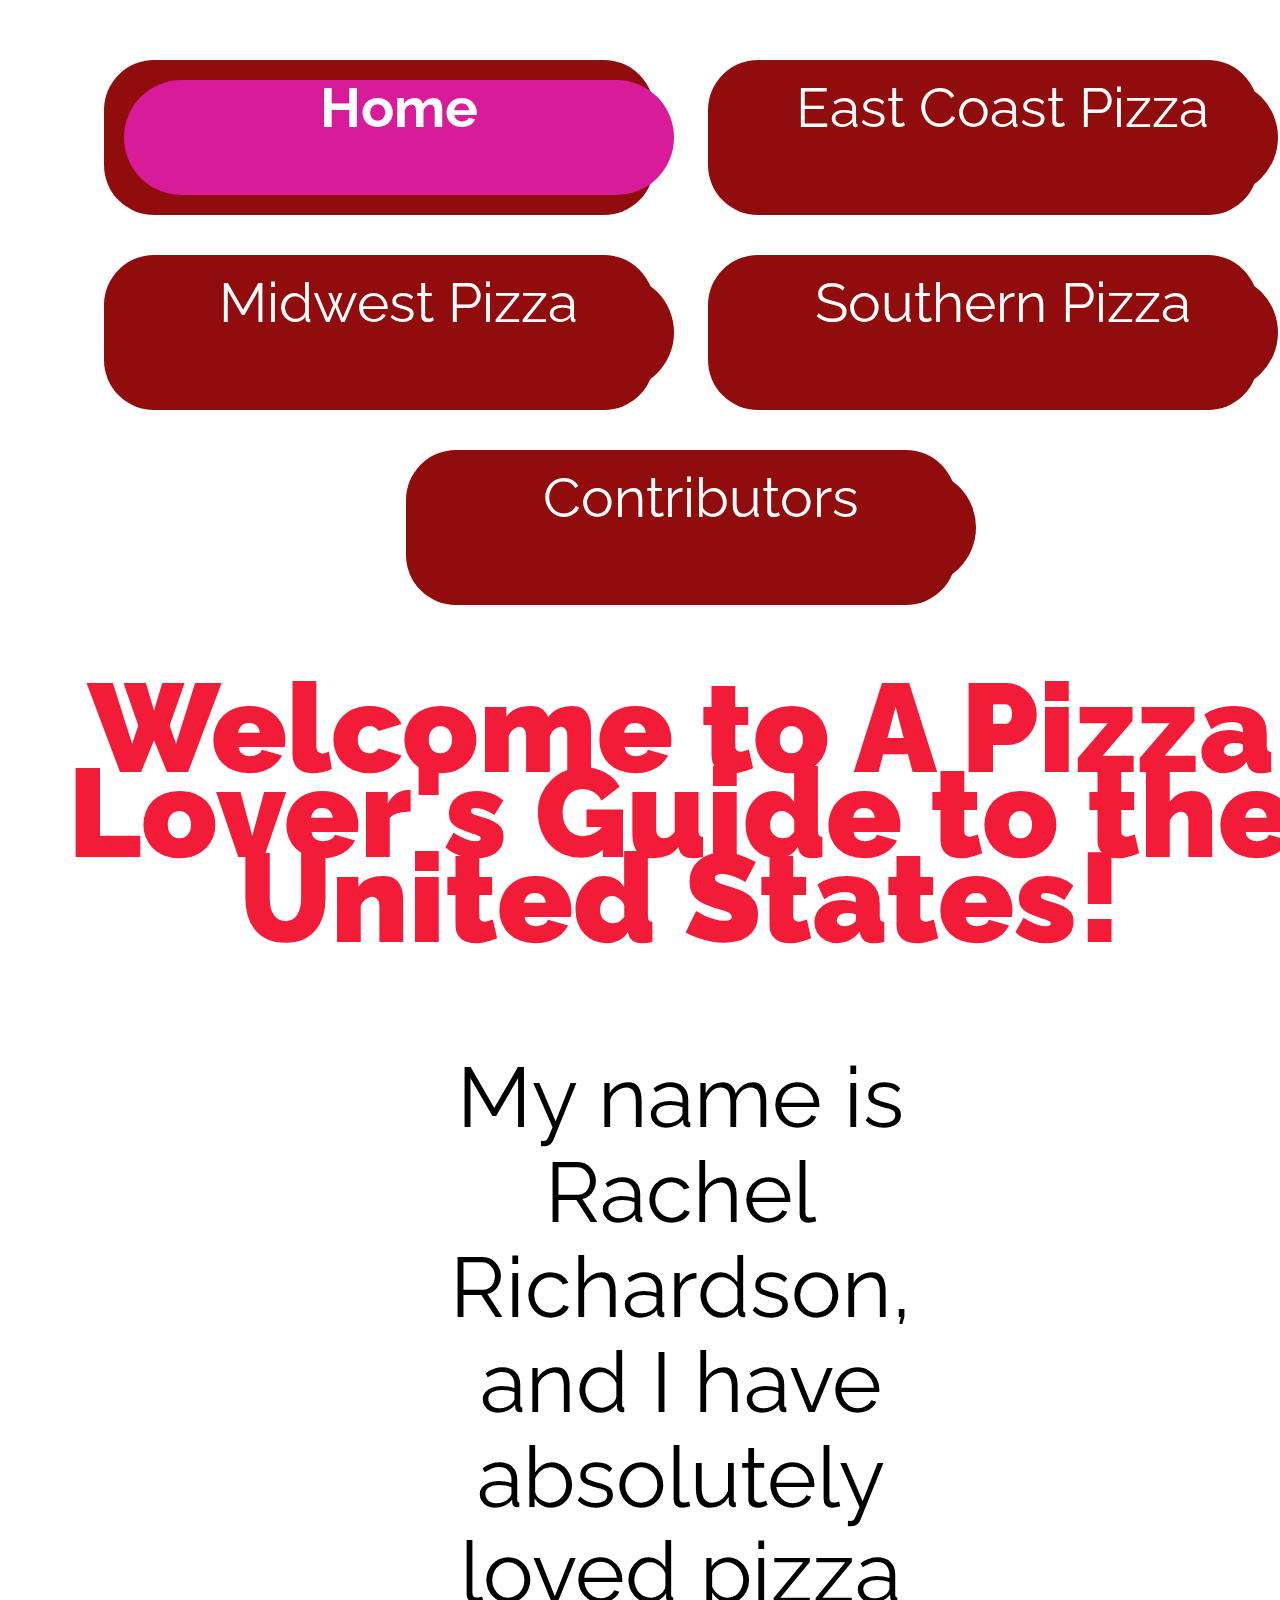
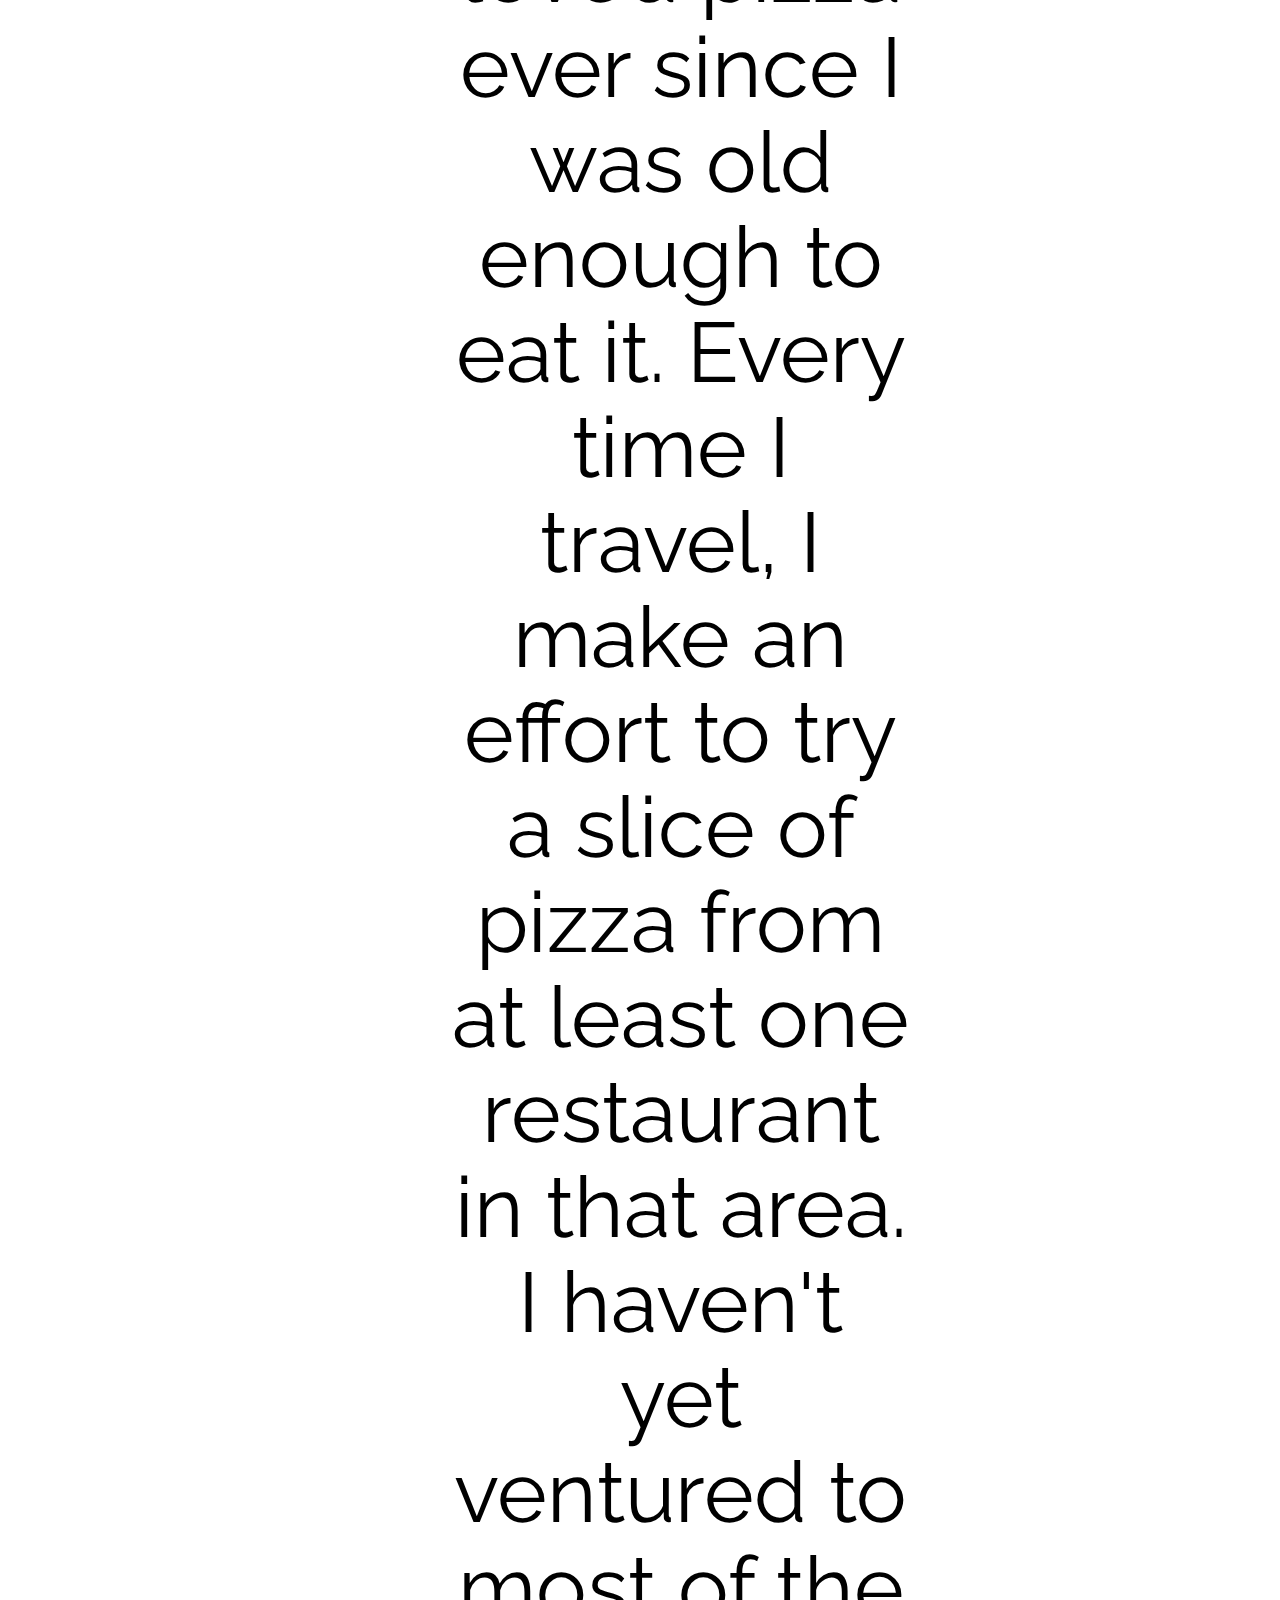
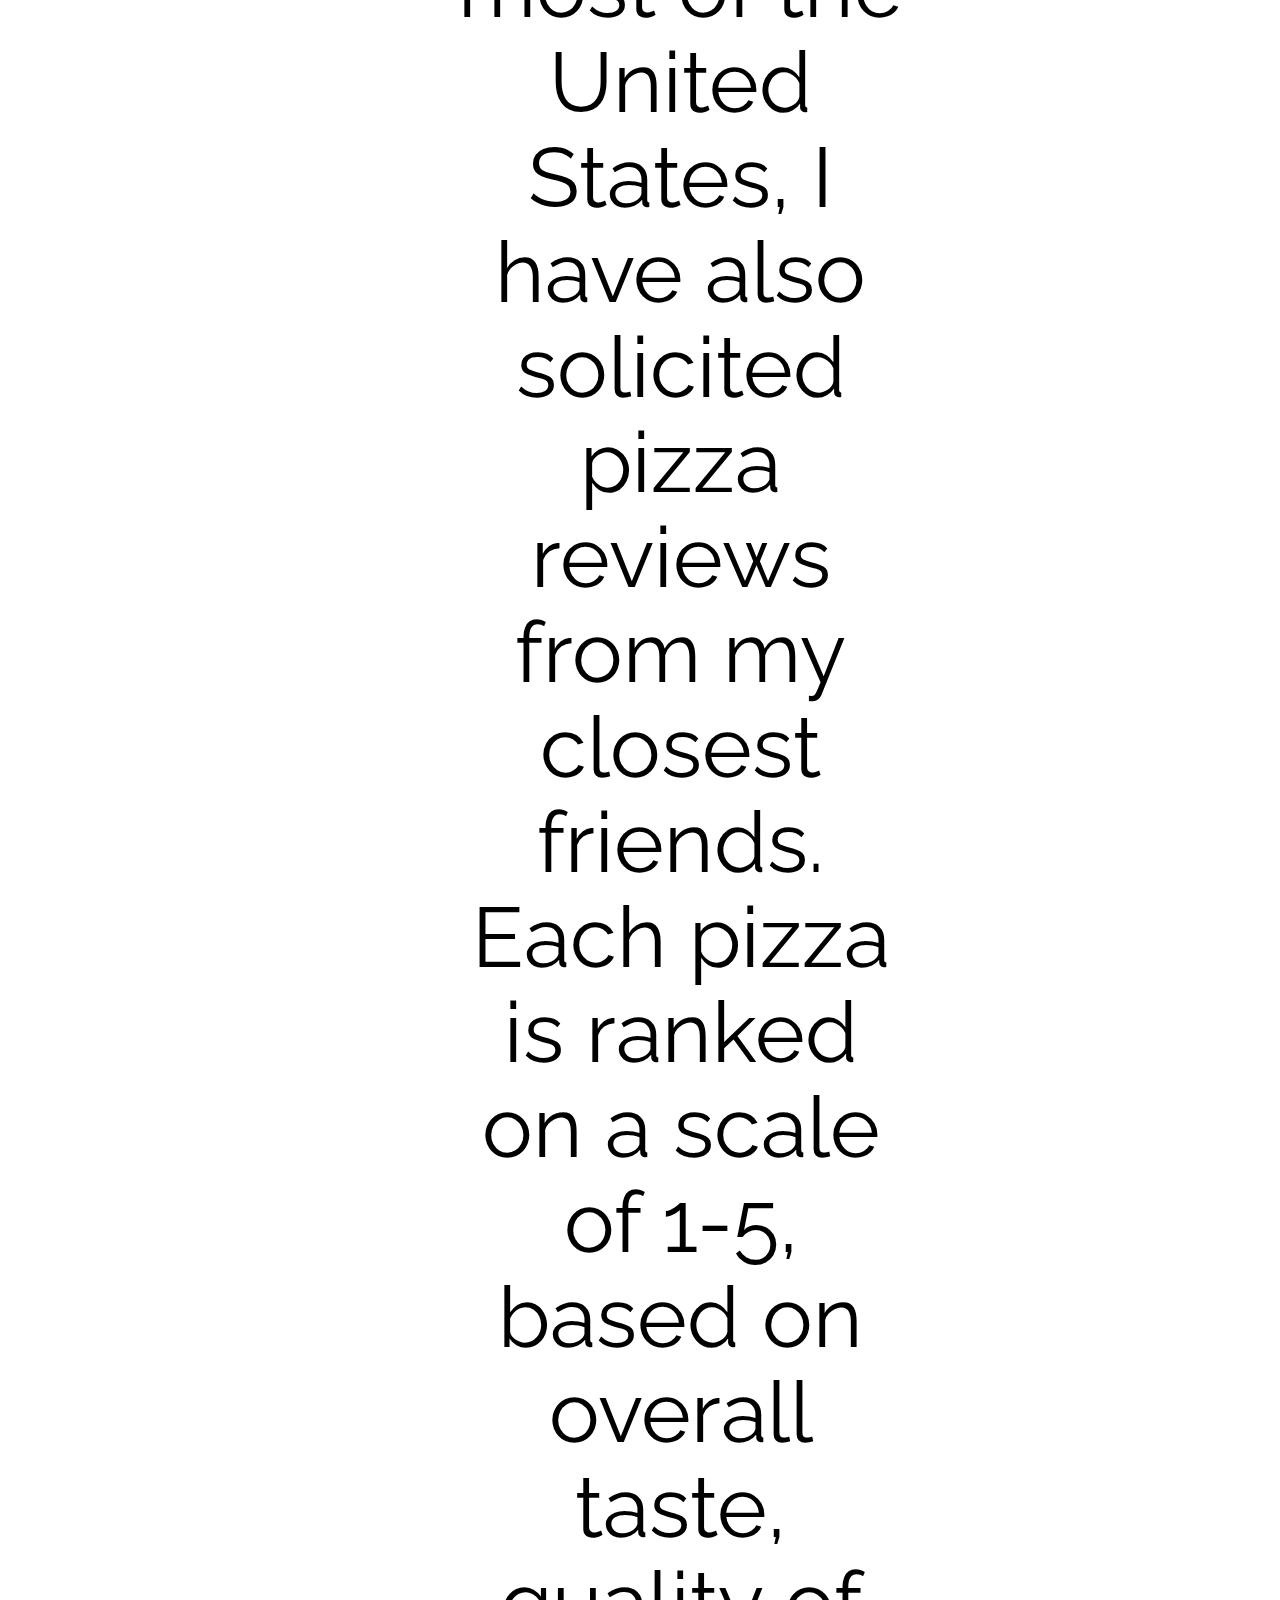
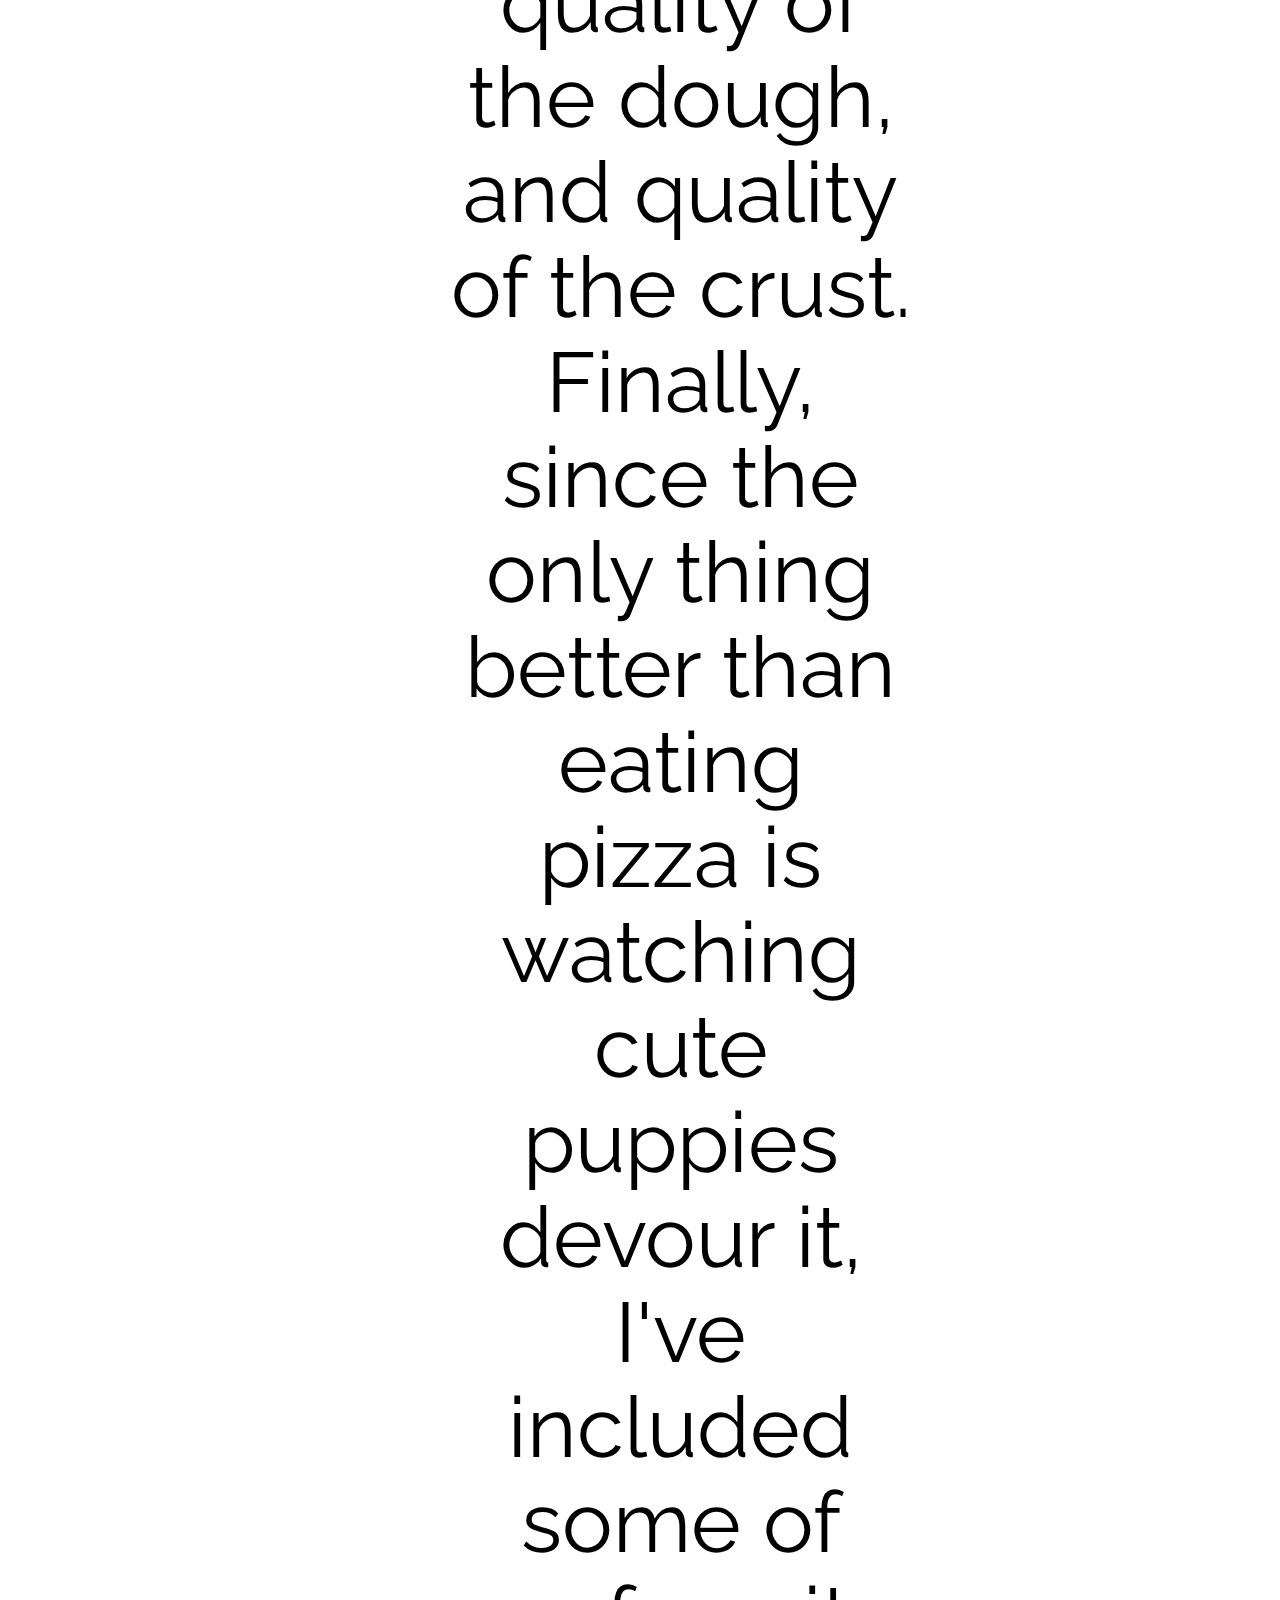
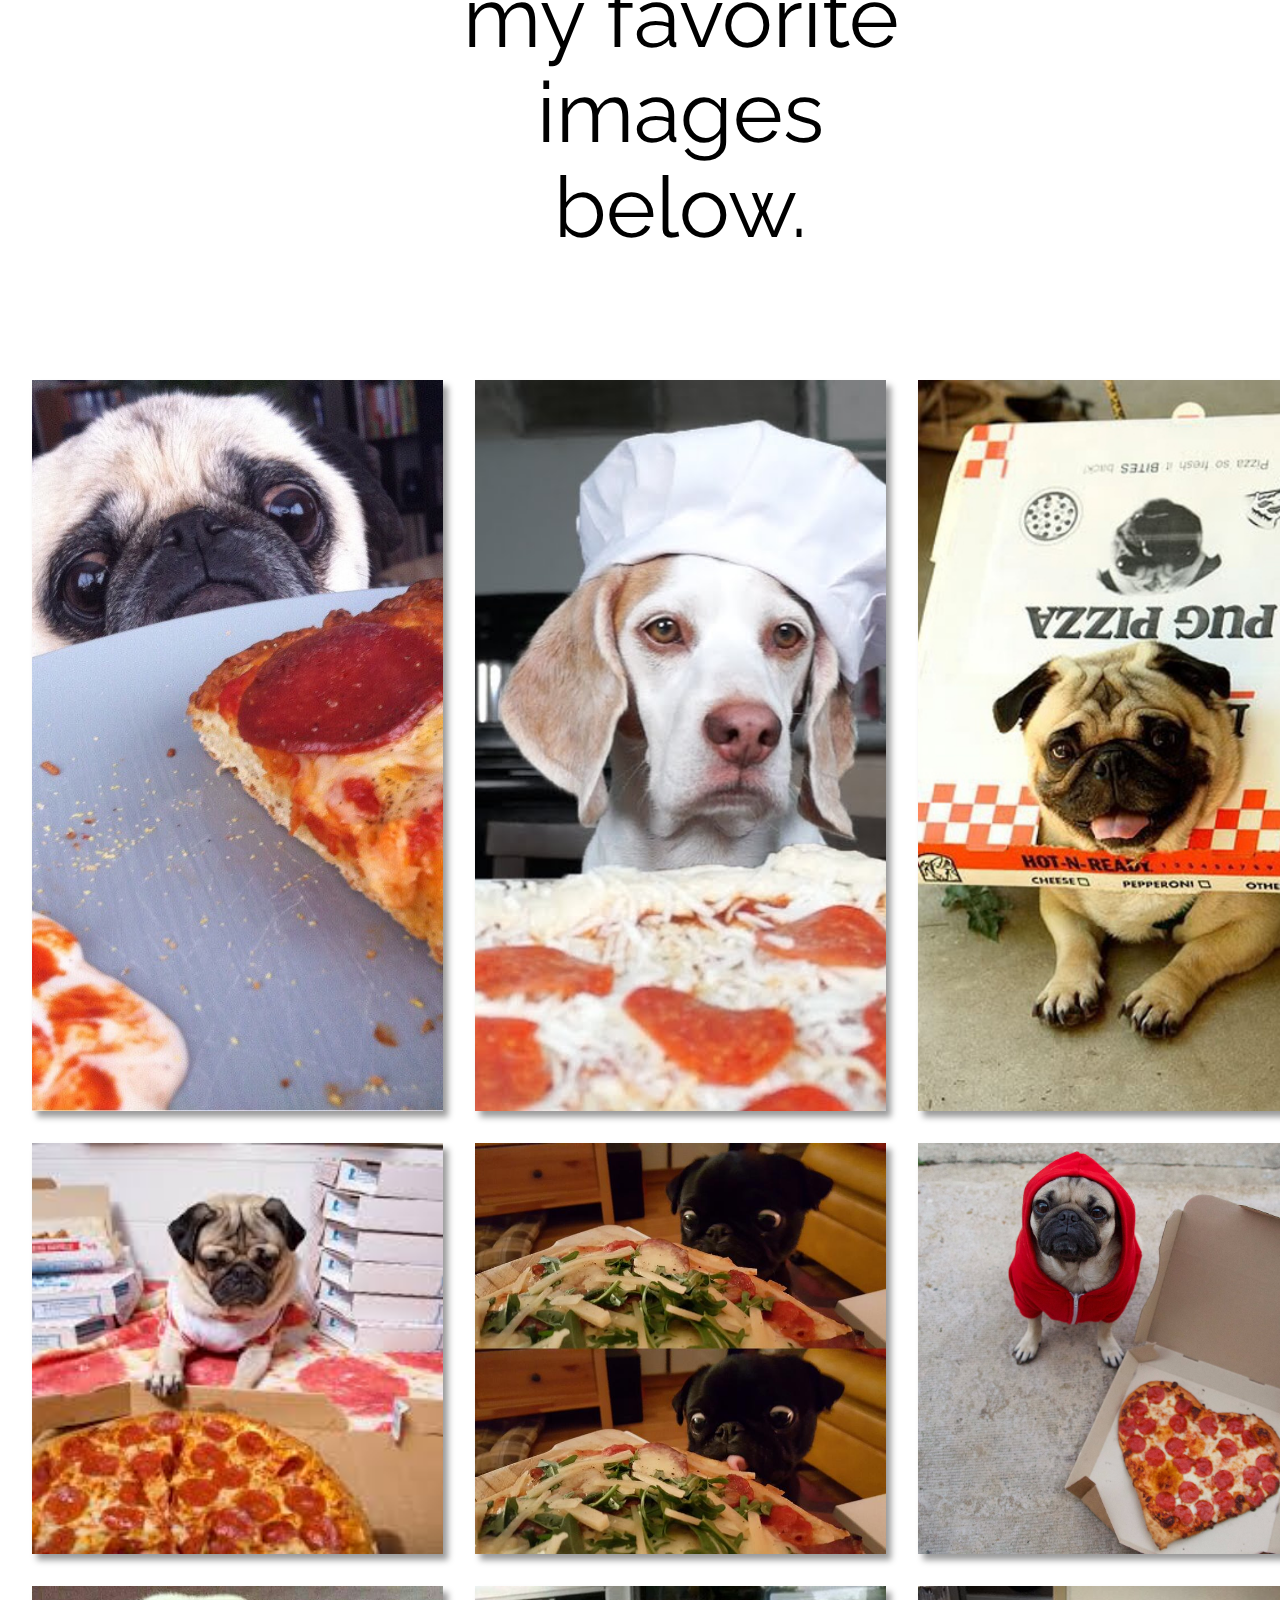
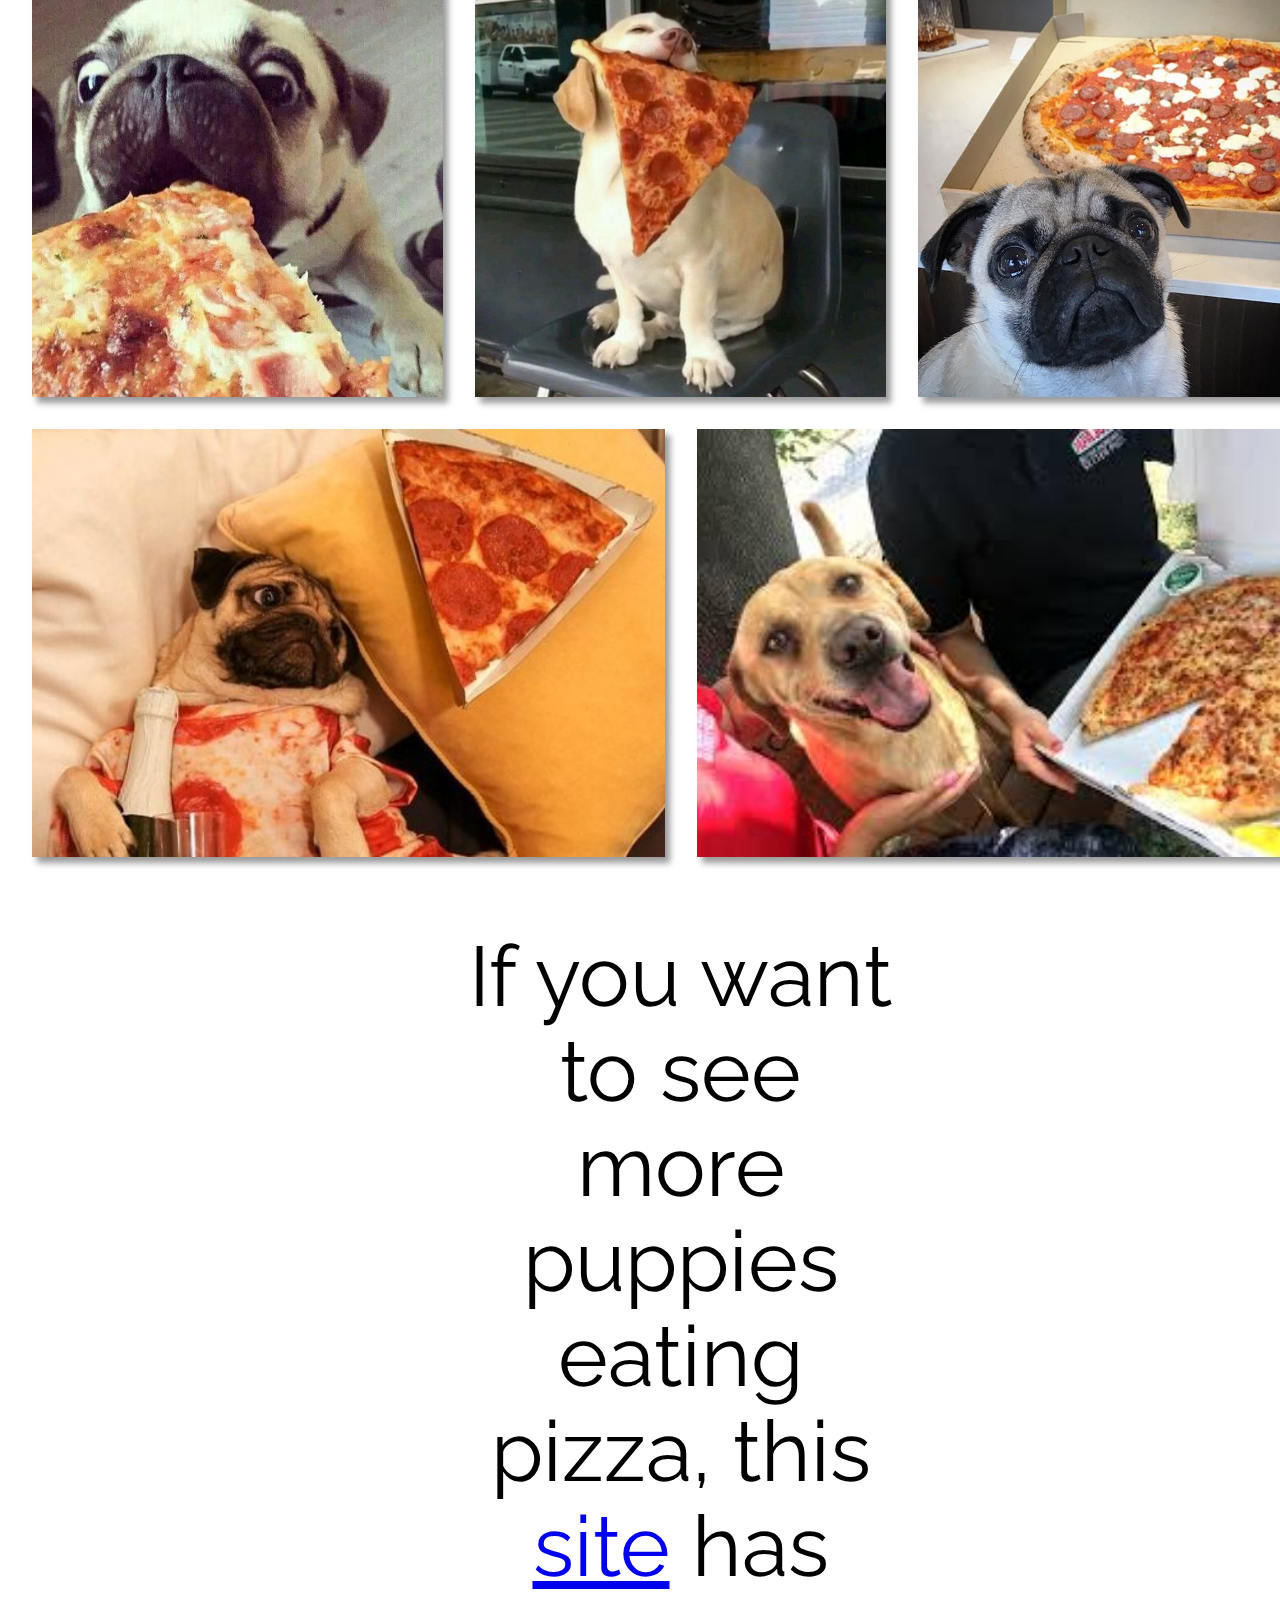
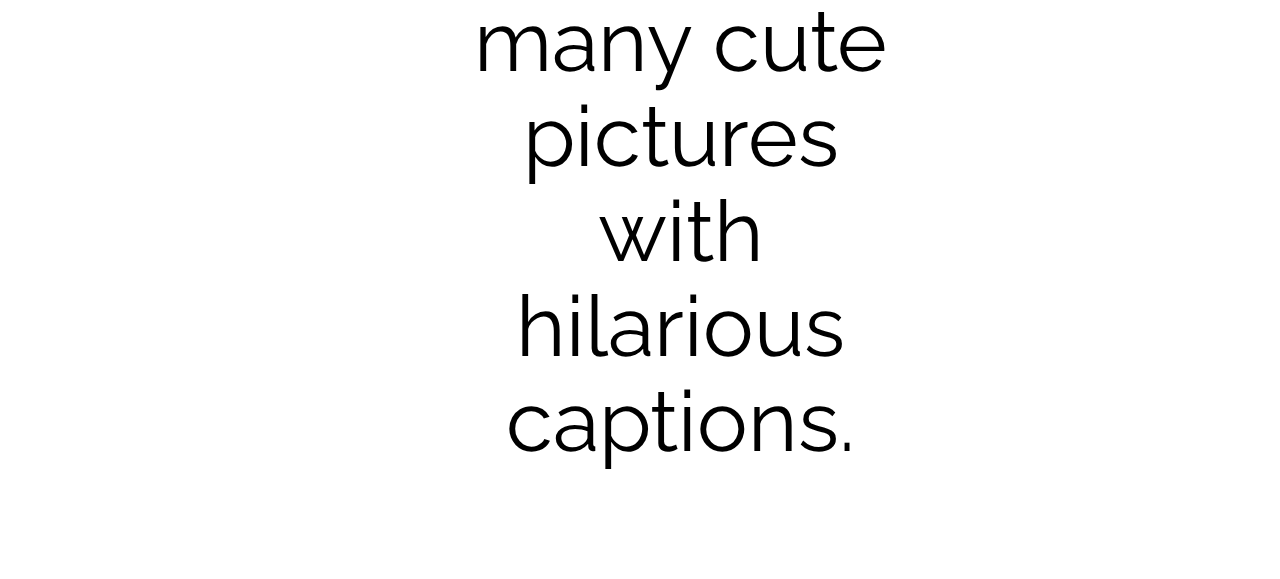
<file: index.html>
<!DOCTYPE html>
<html lang="en">
<head>
	<meta charset='UTF-8'>
	<link rel="stylesheet" href="css/html5reset.css">
	<link rel="stylesheet" href="css/main_style.css">
	<link href="https://fonts.googleapis.com/css?family=Raleway" rel="stylesheet">
	<link rel="stylesheet" href="https://use.fontawesome.com/releases/v5.7.1/css/all.css" integrity="sha384-fnmOCqbTlWIlj8LyTjo7mOUStjsKC4pOpQbqyi7RrhN7udi9RwhKkMHpvLbHG9Sr" crossorigin="anonymous">
	<title>A Pizza Lover's Guide to the United States</title>
</head>

<body>
	<a class="skip-main" href="#content">Skip to main content</a>
	<header>
		<nav>
					<ul class="nav">
					<li><a class="current" href='index.html'>Home</a></li>
					<li><a href="east_coast_pizza.html">East Coast Pizza</a></li>
					<li><a href="midwest_pizza.html">Midwest Pizza</a></li>
					<li><a href="southern_pizza.html">Southern Pizza</a></li>
					<li><a href="about_the_contributors.html">Contributors</a></li>
				</ul>
			</nav>
<div class="my-container-1">
					<img src = "images/trying.jpg" alt ="main_photo"/>
					<h1><strong> Welcome to A Pizza Lover's Guide to the United States!</strong></h1>
			</div>
				
</header>
<main id="content">
		<p class="homepage-p">My name is Rachel Richardson, and I have absolutely loved pizza ever since I was old enough to eat it. Every time I travel, I make an effort to try a slice of pizza from at least one restaurant in that area. I haven't yet ventured to most of the United States, I have also solicited pizza reviews from my closest friends. Each pizza is ranked on a scale of 1-5, based on overall taste, quality of the dough, and quality of the crust. Finally, since the only thing better than eating pizza is watching cute puppies devour it, I've included some of my favorite images below. </p><br>

		<div class="container">
			<div class="gallery">
				<div class="gallery-item">
					<img class="gallery-image" src = "images/pp.jpg" alt ="pug_wants_pizza"/>
					</div>
					<div class="gallery-item">
						<img class="gallery-image" src = "images/pp12.jpg" alt ="pug_eats_pizza"/>
					</div>

						<div class="gallery-item">
						<img class="gallery-image" src = "images/pp7.jpg" alt ="pug_eats_pizza"/>
					</div>
					<div class="gallery-item">
						<img class="gallery-image" src = "images/pp3.jpg" alt ="pug_eats_pizza"/>
				</div>
					<div class="gallery-item">
						<img class="gallery-image" src = "images/pp6.jpg" alt ="pug_eats_pizza"/>
					</div>
				<div class="gallery-item">
						<img class="gallery-image" src = "images/pp4.jpg" alt ="pug_eats_pizza"/>
			</div>
						<div class="gallery-item">
						<img class="gallery-image" src = "images/pp2.jpg" alt ="pug_eats_pizza"/>
					</div>
					<div class="gallery-item">
						<img class="gallery-image" src = "images/pp10.jpg" alt ="pug_eats_pizza"/>
					</div>
			<div class="gallery-item">
						<img class="gallery-image" src = "images/pp8.jpg" alt ="pug_eats_pizza"/>
					</div>
					<div class="gallery-item">
						<img class="gallery-image" src = "images/pp5.jpg" alt ="pug_eats_pizza"/>
					</div>
					<div class="gallery-item">
						<img class="gallery-image" src = "images/pp13.jpg" alt ="pug_eats_pizza"/>
					</div>
		
				</div>
			</div>
			<p class="homepage-p">If you want to see more puppies eating pizza, this <a href="https://www.urdogs.com/16-dogs-who-are-clearly-obsessed-with-pizza/">site</a> has many cute pictures with hilarious captions. 

	</main>

	<footer>
		<a href="https://www.instagram.com/rachrich616/?hl=en"><i class="fab fa-instagram"  aria-label="Instagram"></i></a>   
		<a href="https://twitter.com/rachrich682"><i class="fab fa-twitter-square" aria-label="Twitter"></i></a>   
		<a href="https://open.spotify.com/user/4rocks32?si=kuVCymlZSuGELP9fYWPQOQ"><i class="fab fa-spotify" aria-label="Spotify"></i></a>
	</footer>
</body>
</html>
</file>
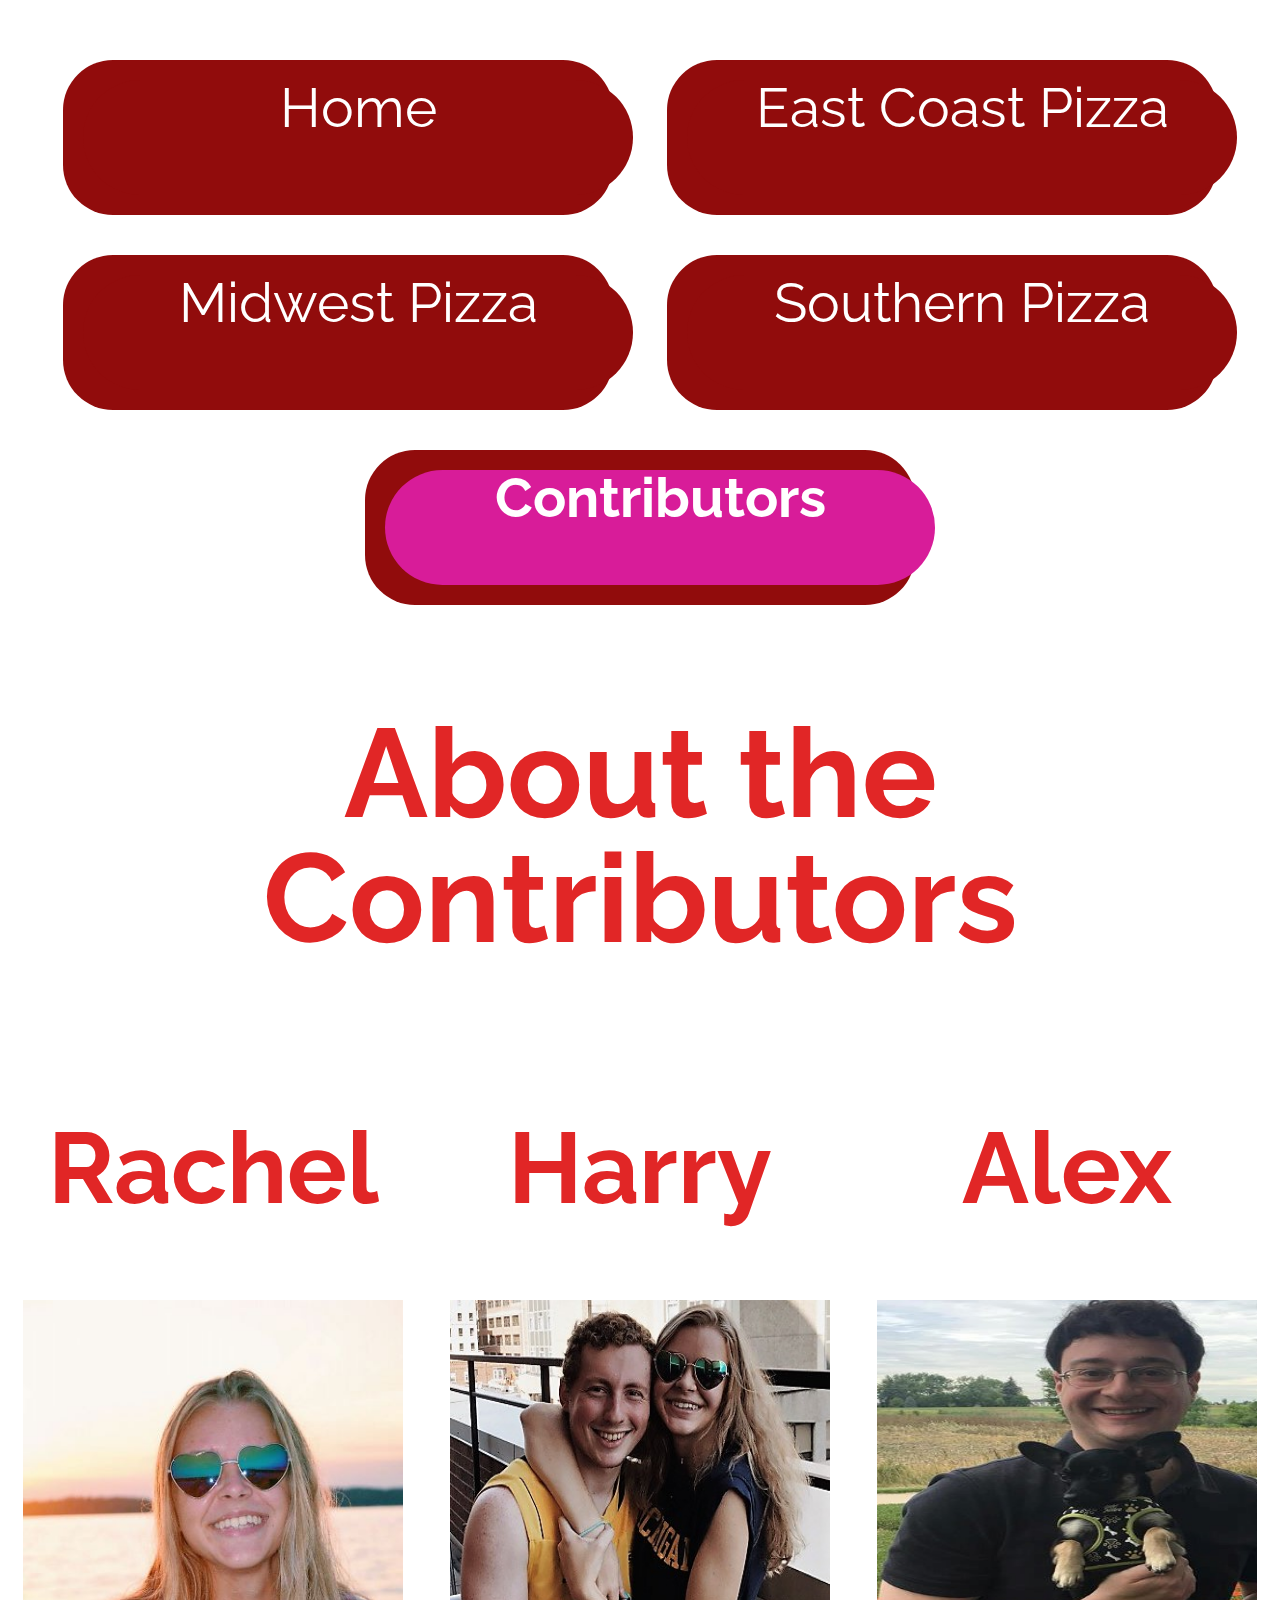
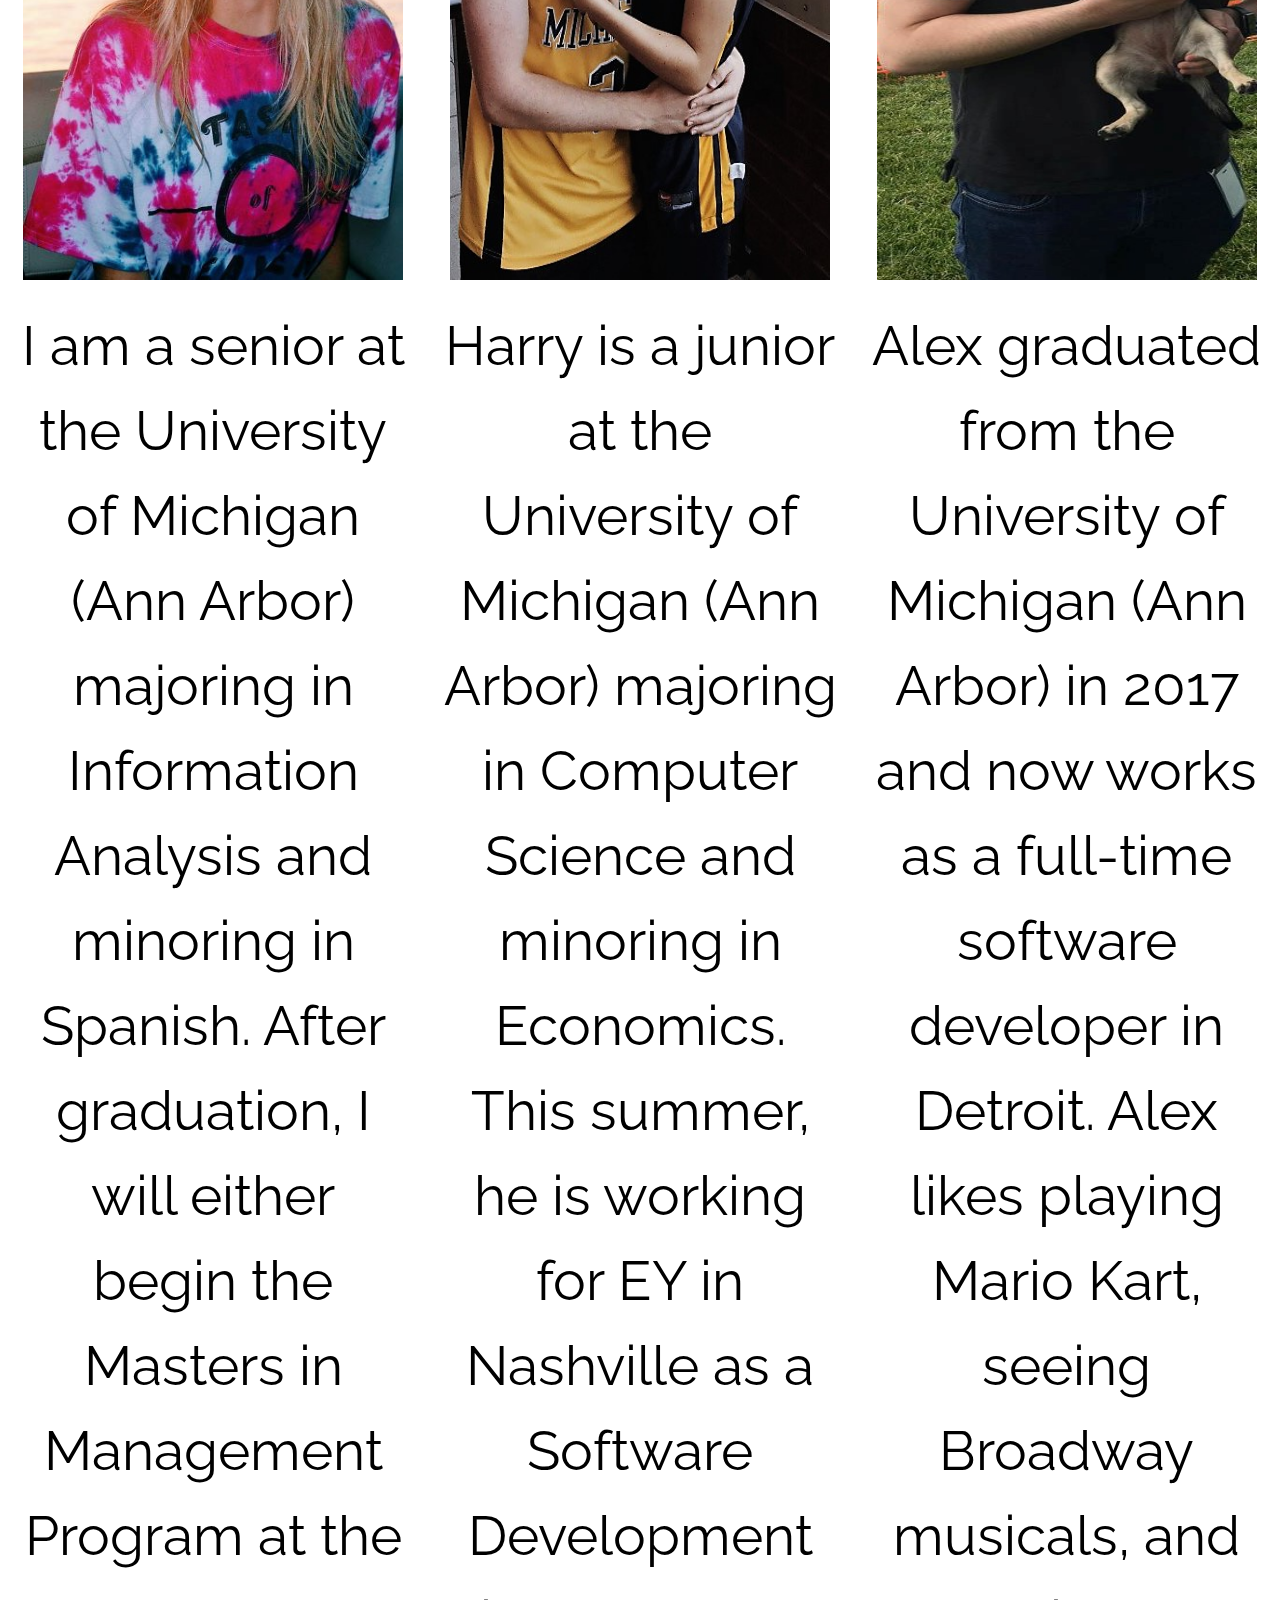
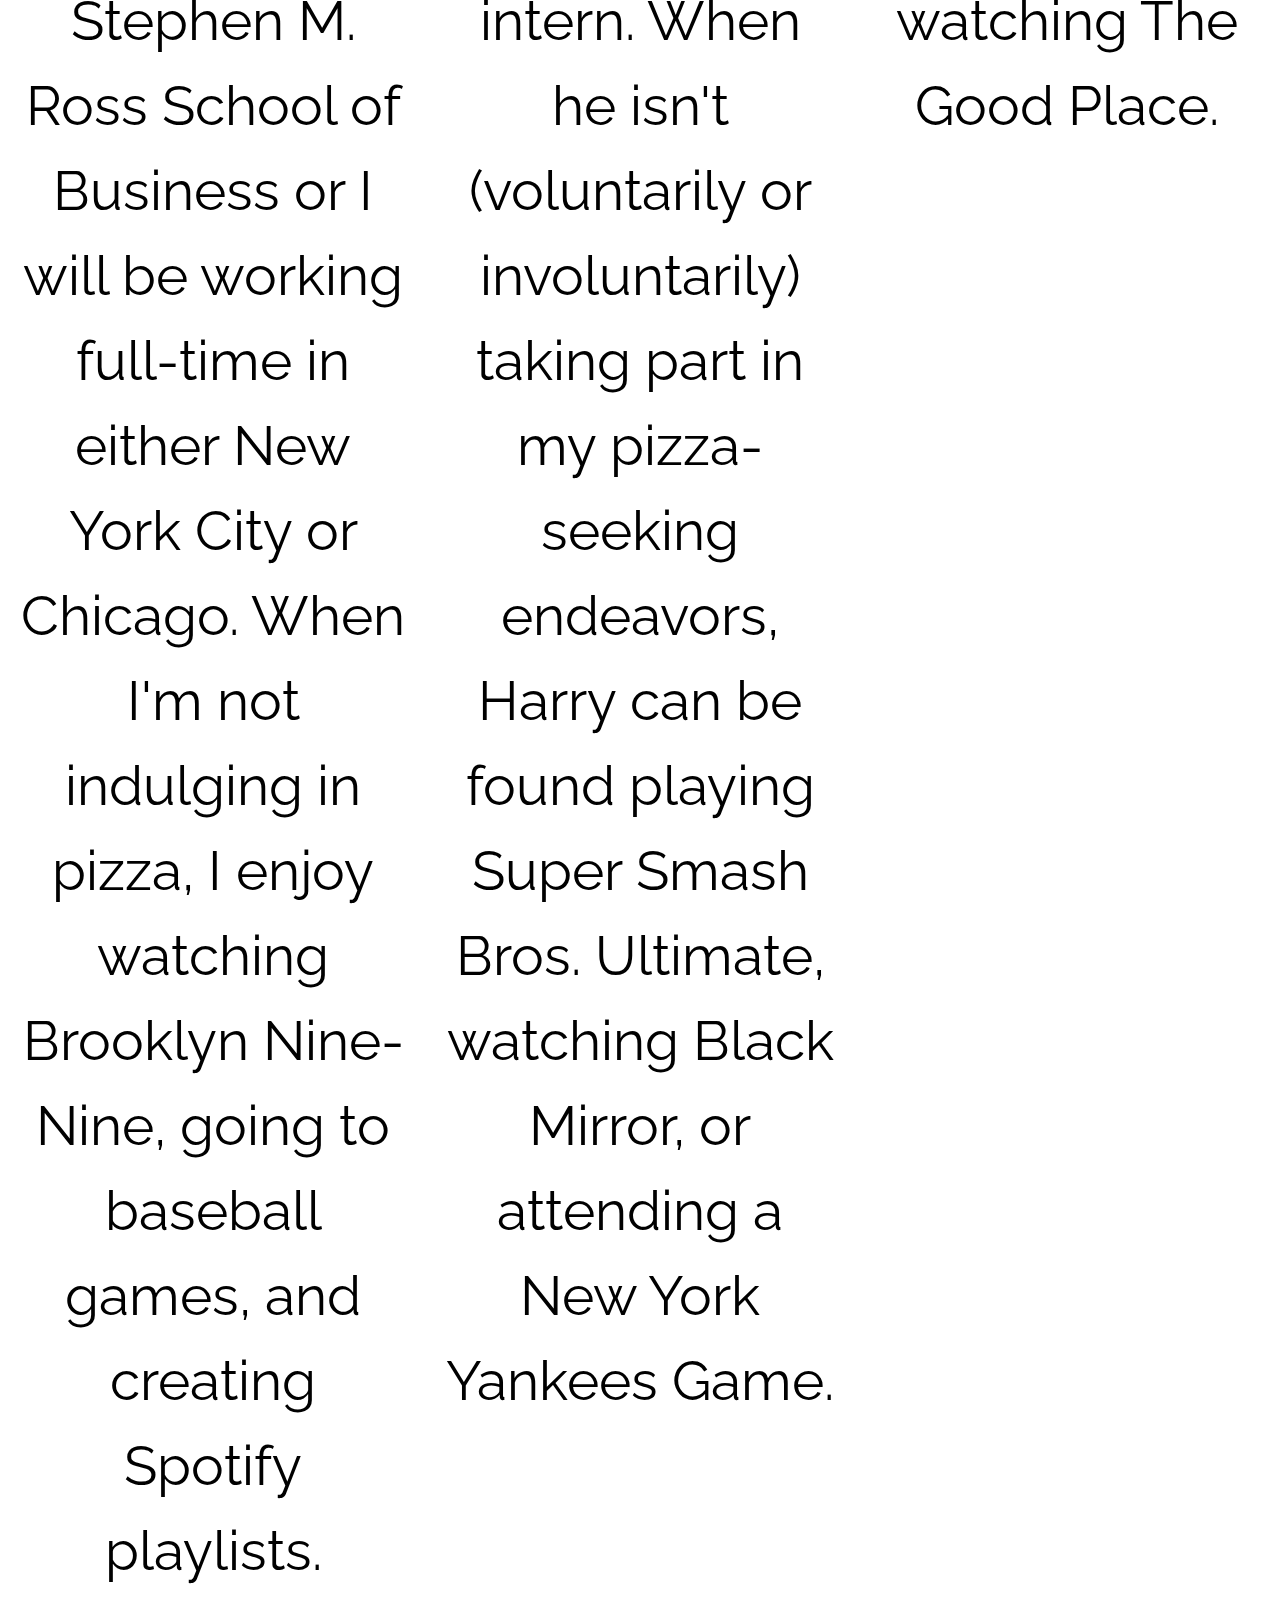
<file: about_the_contributors.html>
<!DOCTYPE html>
<html lang="en">
<head>
	<meta charset='UTF-8'>
	<link rel="stylesheet" href="css/html5reset.css">
	<link rel="stylesheet" href="css/main_style.css">
	<link href="https://fonts.googleapis.com/css?family=Raleway" rel="stylesheet">
	<link rel="stylesheet" href="https://use.fontawesome.com/releases/v5.7.1/css/all.css" integrity="sha384-fnmOCqbTlWIlj8LyTjo7mOUStjsKC4pOpQbqyi7RrhN7udi9RwhKkMHpvLbHG9Sr" crossorigin="anonymous">
	<title>A Pizza Lover's Guide to the United States</title>
</head>

<body>
	<a class="skip-main" href="#content">Skip to main content</a>
	<header>
		<nav>
			<ul>
				<li><a href='index.html'>Home</a></li>
				<li><a href="east_coast_pizza.html">East Coast Pizza</a></li>
				<li><a href="midwest_pizza.html">Midwest Pizza</a></li>
				<li><a href="southern_pizza.html">Southern Pizza</a></li>
				<li><a class="current" href="about_the_contributors.html">Contributors</a></li>
			</ul>
		</nav>
		<h1>About the Contributors</h1>
	</header>

	<main id="content">
		<div class="row-c">
			<div class="item-c">
				<h2 class="item-c-heading">Rachel</h2>
				<p class="item-c-image">
					<img src = "images/contributors/rachel.JPG" alt ="Rachel"/>
				</p>
				<p class="contributors">I am a senior at the University of Michigan (Ann Arbor) majoring in Information Analysis and minoring in Spanish. After graduation, I will either begin the Masters in Management Program at the Stephen M. Ross School of Business or I will be working full-time in either New York City or Chicago. When I'm not indulging in pizza, I enjoy watching Brooklyn Nine-Nine, going to baseball games, and creating Spotify playlists.</p>  
			</div>

			<div class="item-c">
				
				<h2 class="item-c-heading">
					Harry
				</h2>	
				<p class="item-c-image">
					<img src = "images/contributors/harry.JPG" alt ="Harry"/>    
				</p>
				<p>Harry is a junior at the University of Michigan (Ann Arbor) majoring in Computer Science and minoring in Economics. This summer, he is working for EY in Nashville as a Software Development intern. When he isn't (voluntarily or involuntarily) taking part in my pizza-seeking endeavors, Harry can be found playing Super Smash Bros. Ultimate, watching Black Mirror, or attending a New York Yankees Game.</p> 
			</div>

			<div class="item-c">
				<div class="item-c-al">
				<h2 class="item-c-heading">
					Alex
				</h2>
				<p class="item-c-image">
					<img src = "images/contributors/ap.jpg" alt ="Alex"/> 
				</p>
				<p class="contributors">Alex graduated from the University of Michigan (Ann Arbor) in 2017 and now works as a full-time software developer in Detroit. Alex likes playing Mario Kart, seeing Broadway musicals, and watching The Good Place.</p>
			</div>
		</div>
		</div>
	</main>

	<footer>
		<a href="https://www.instagram.com/rachrich616/?hl=en"><i class="fab fa-instagram"  aria-label="Instagram"></i></a>   
		<a href="https://twitter.com/rachrich682"><i class="fab fa-twitter-square" aria-label="Twitter"></i></a>   
		<a href="https://open.spotify.com/user/4rocks32?si=kuVCymlZSuGELP9fYWPQOQ"><i class="fab fa-spotify" aria-label="Spotify"></i></a>
	</footer>
</body>
</html>
</file>
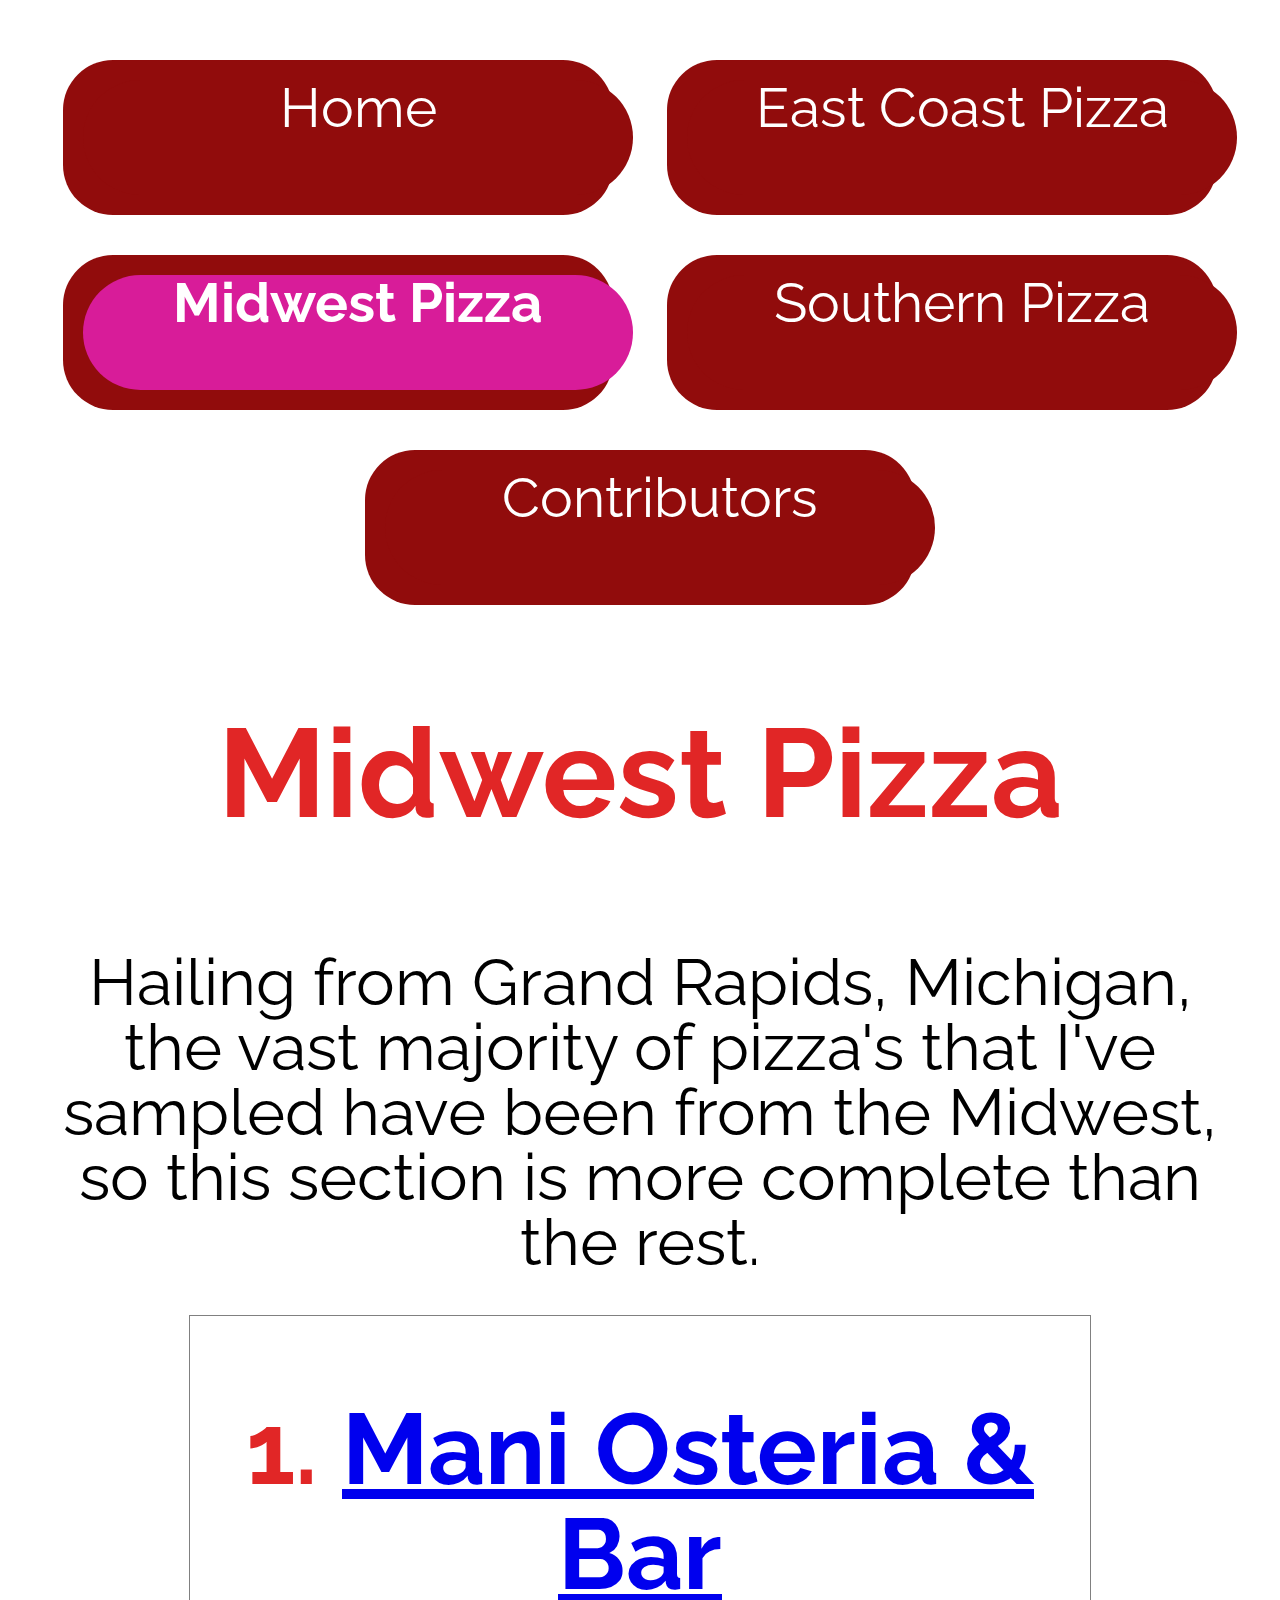
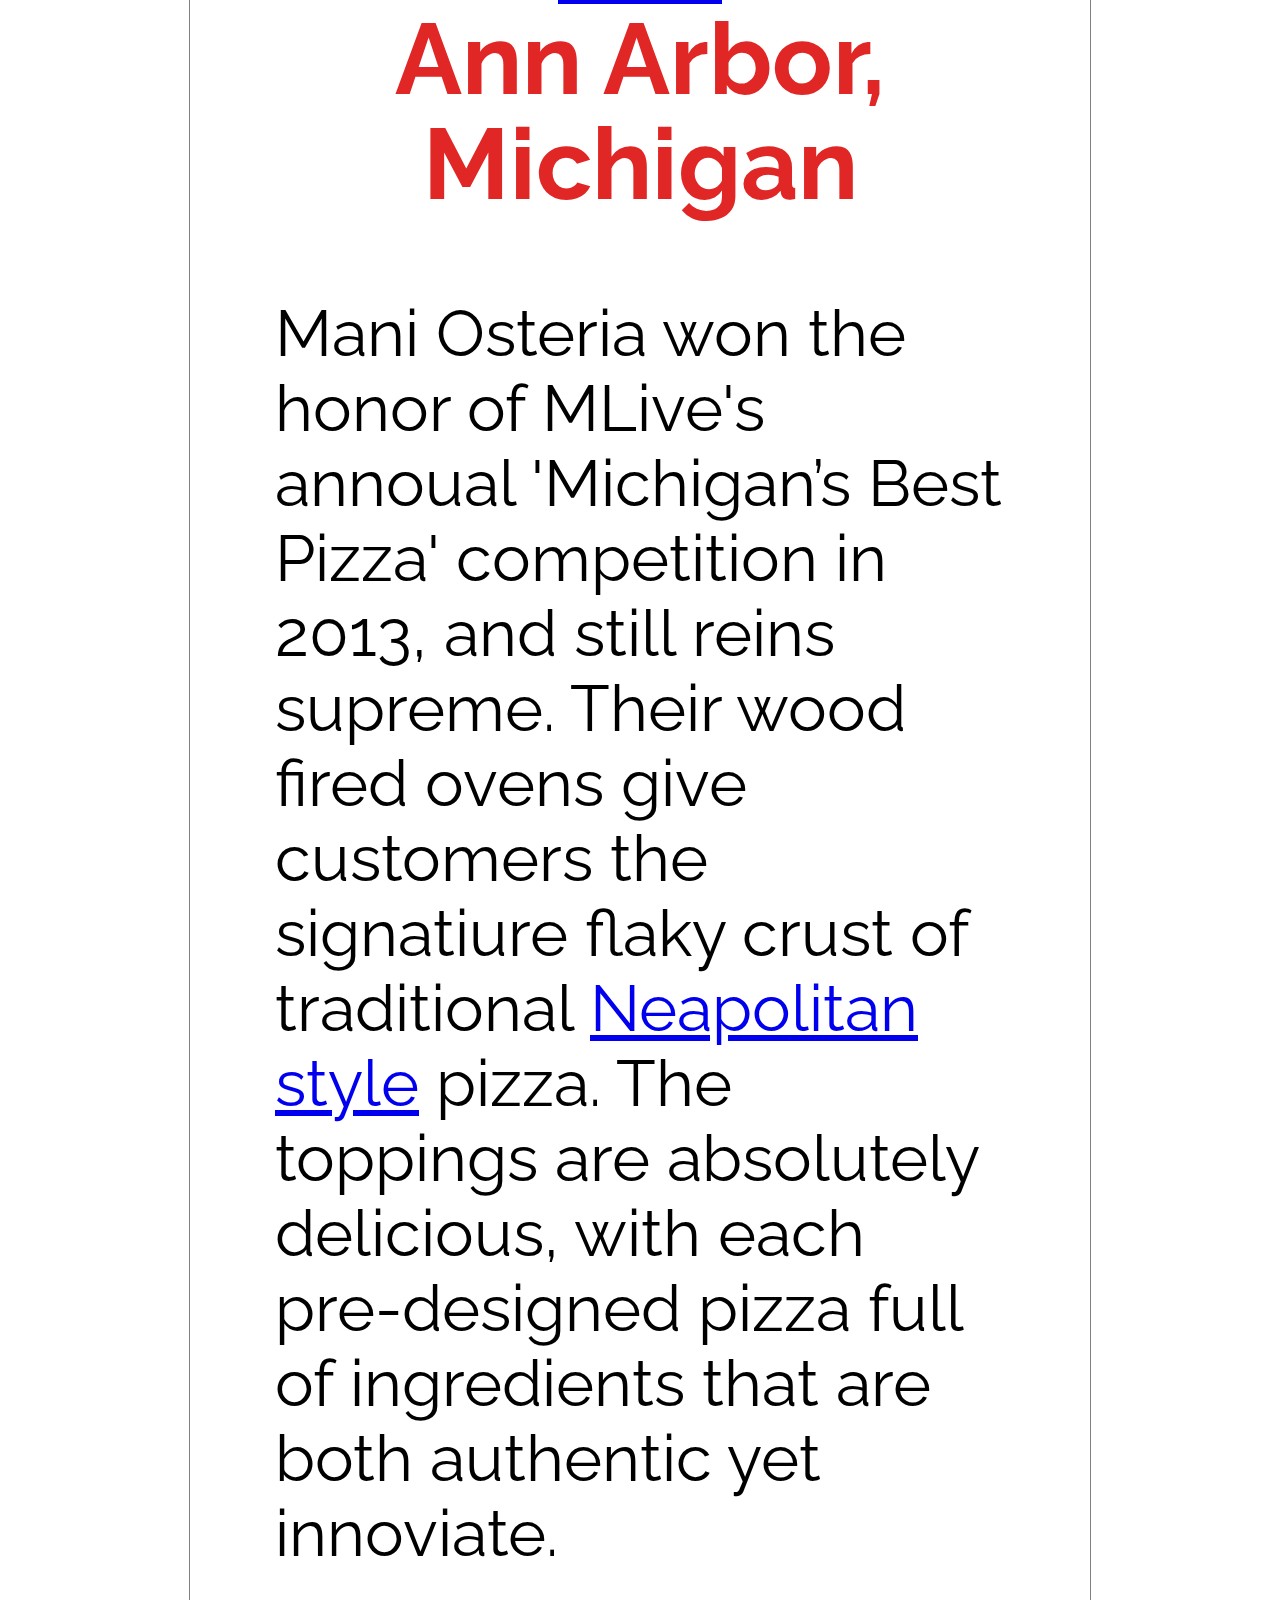
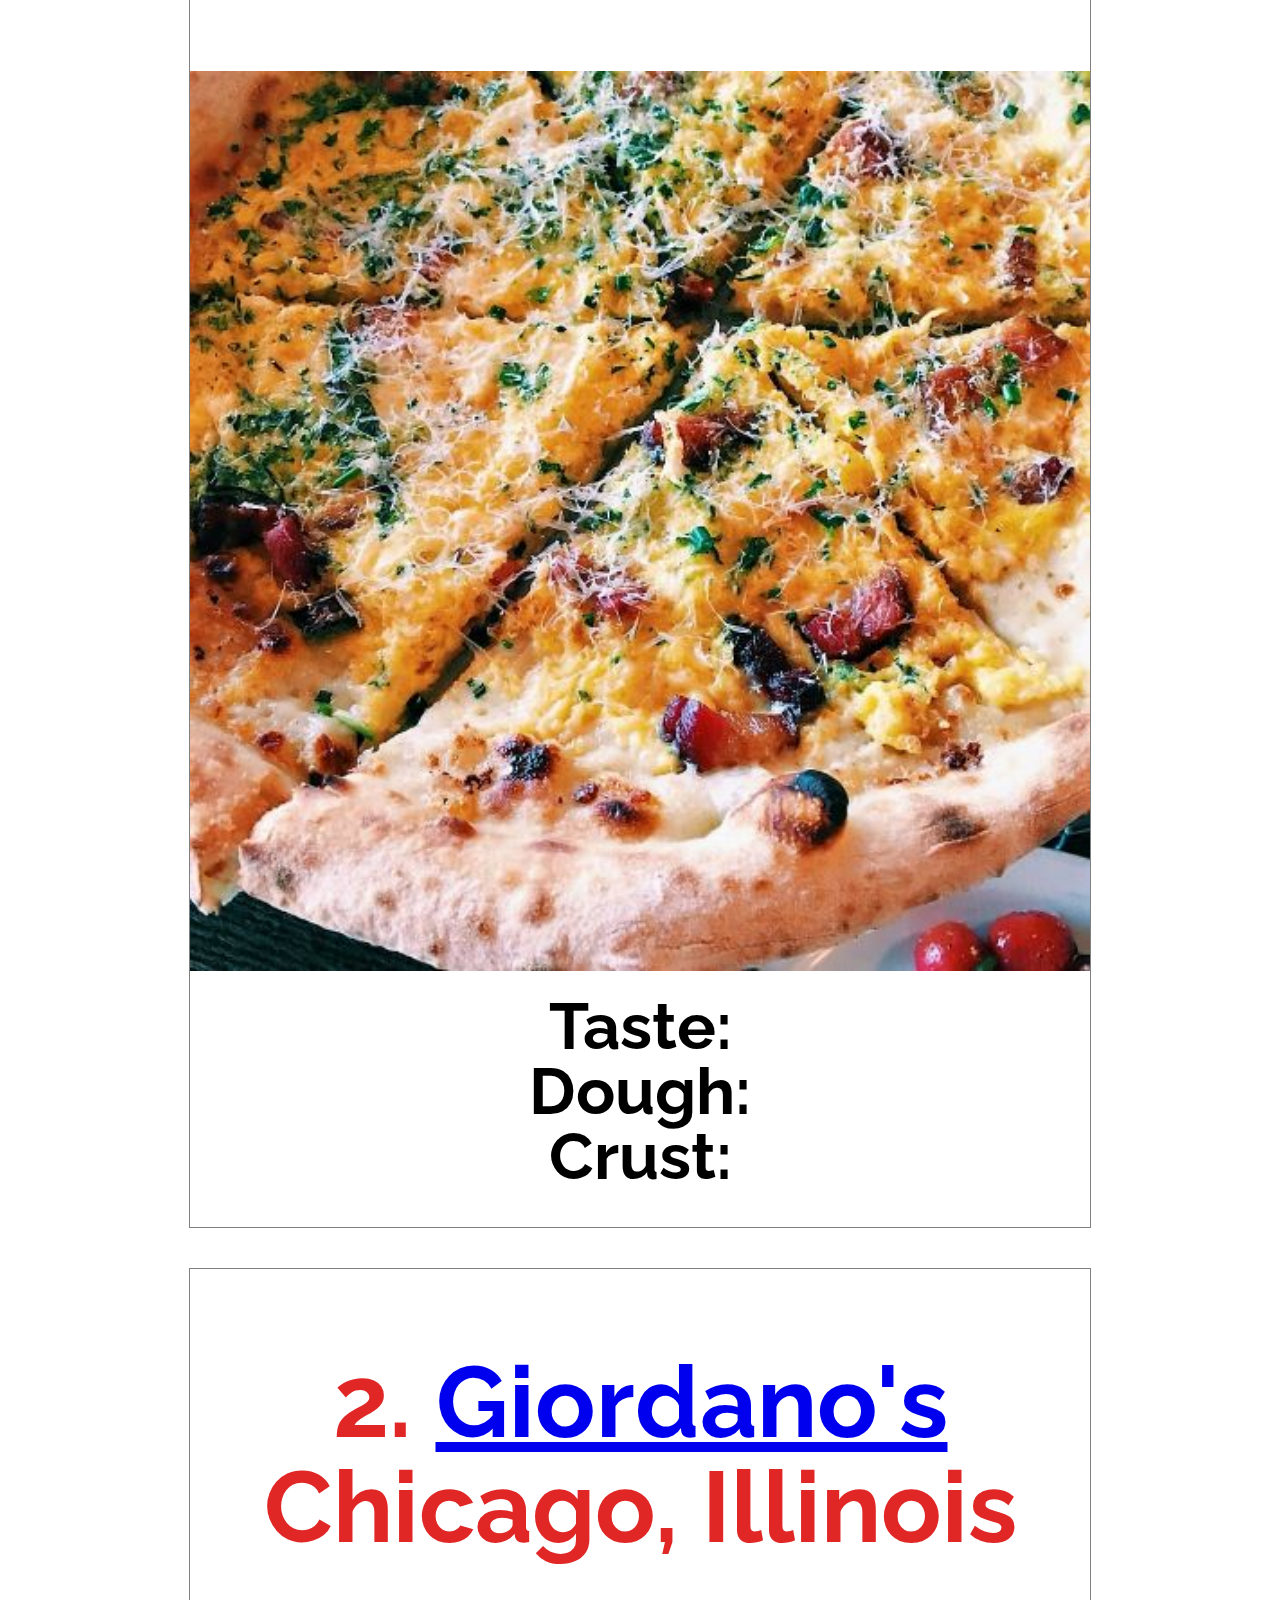
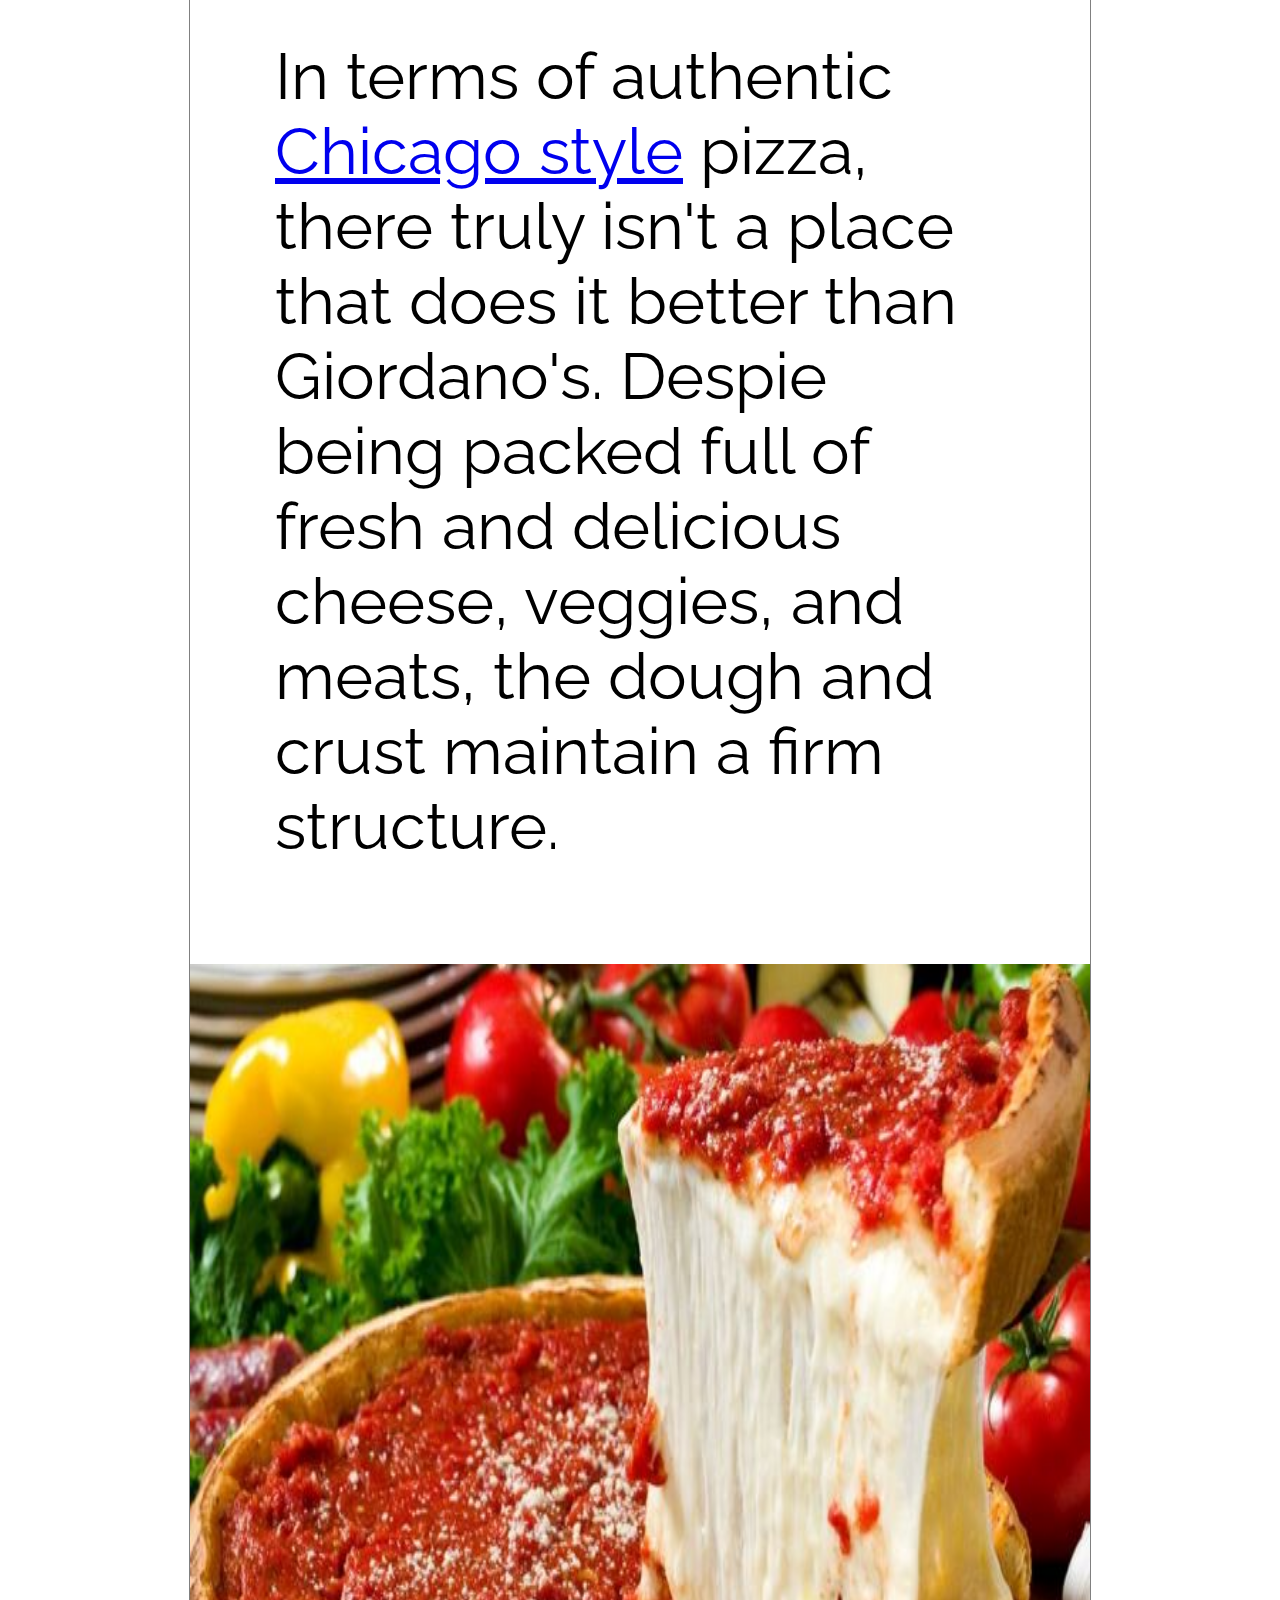
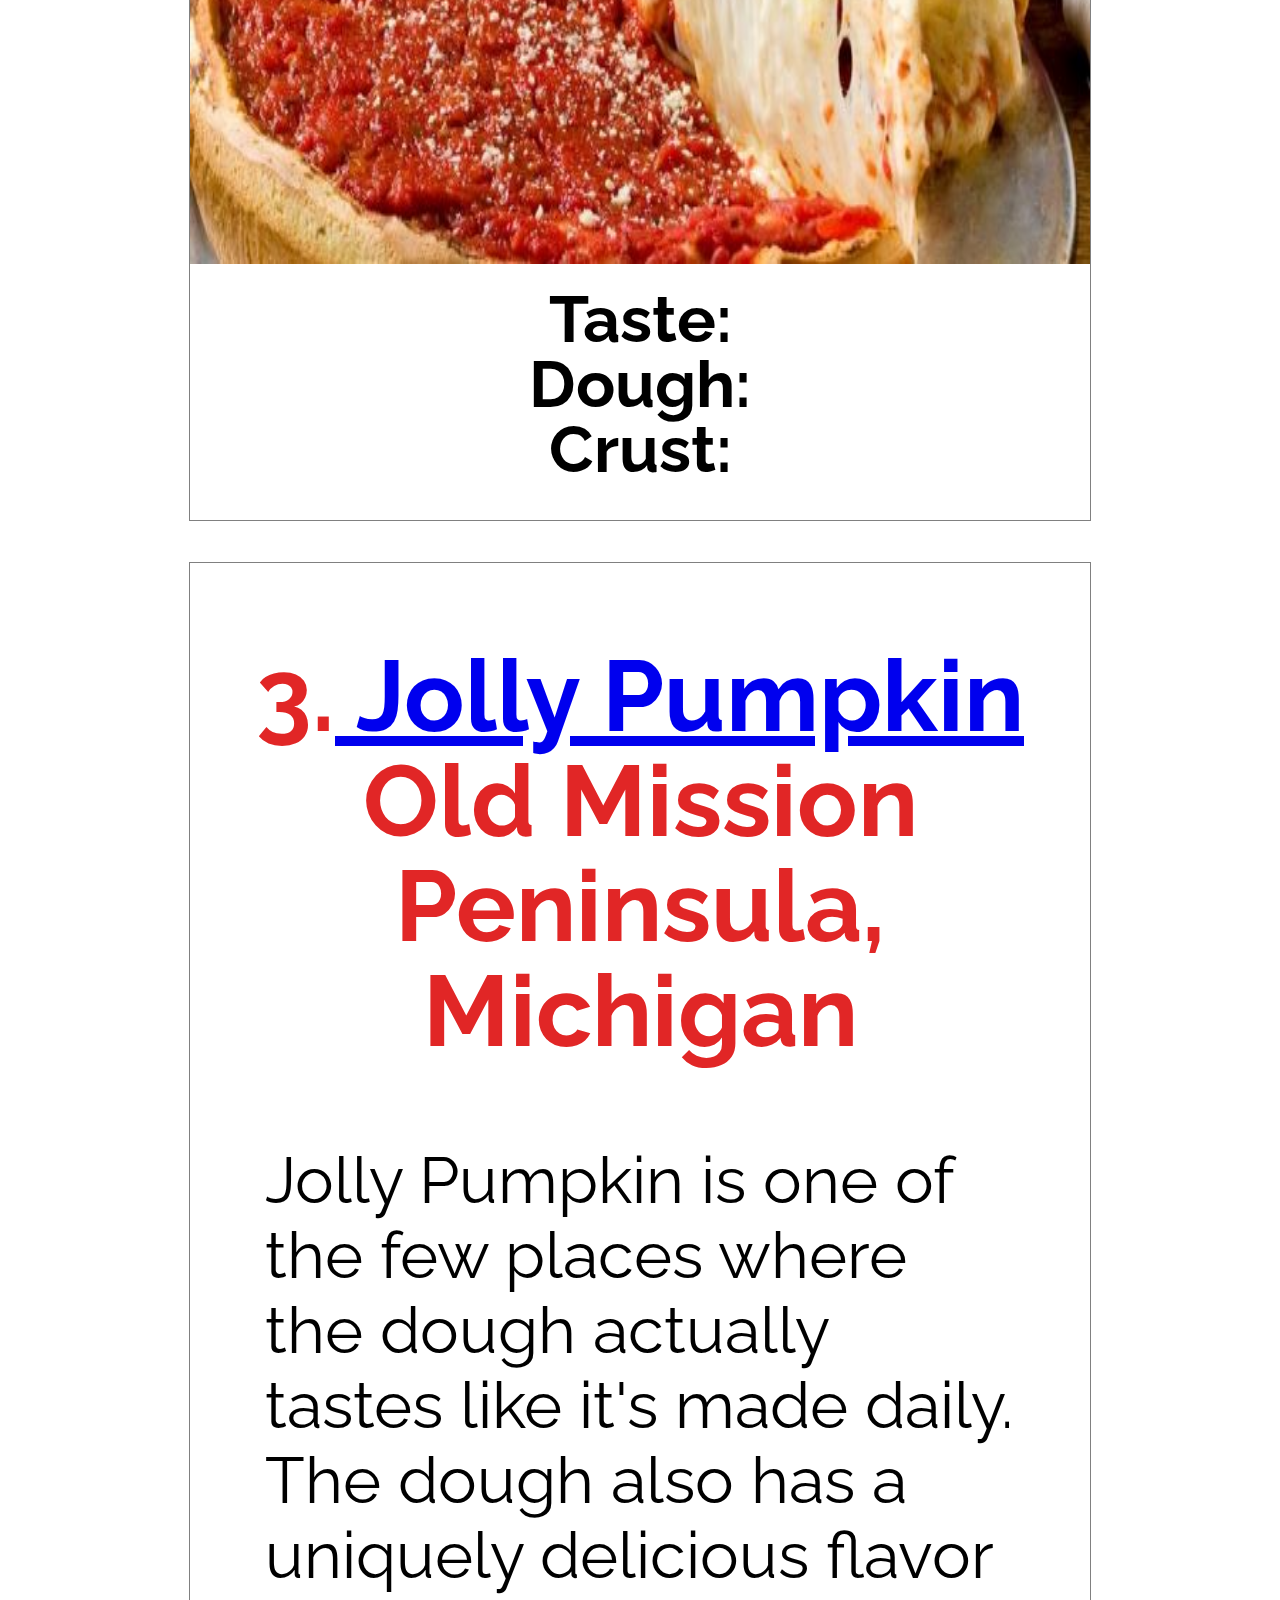
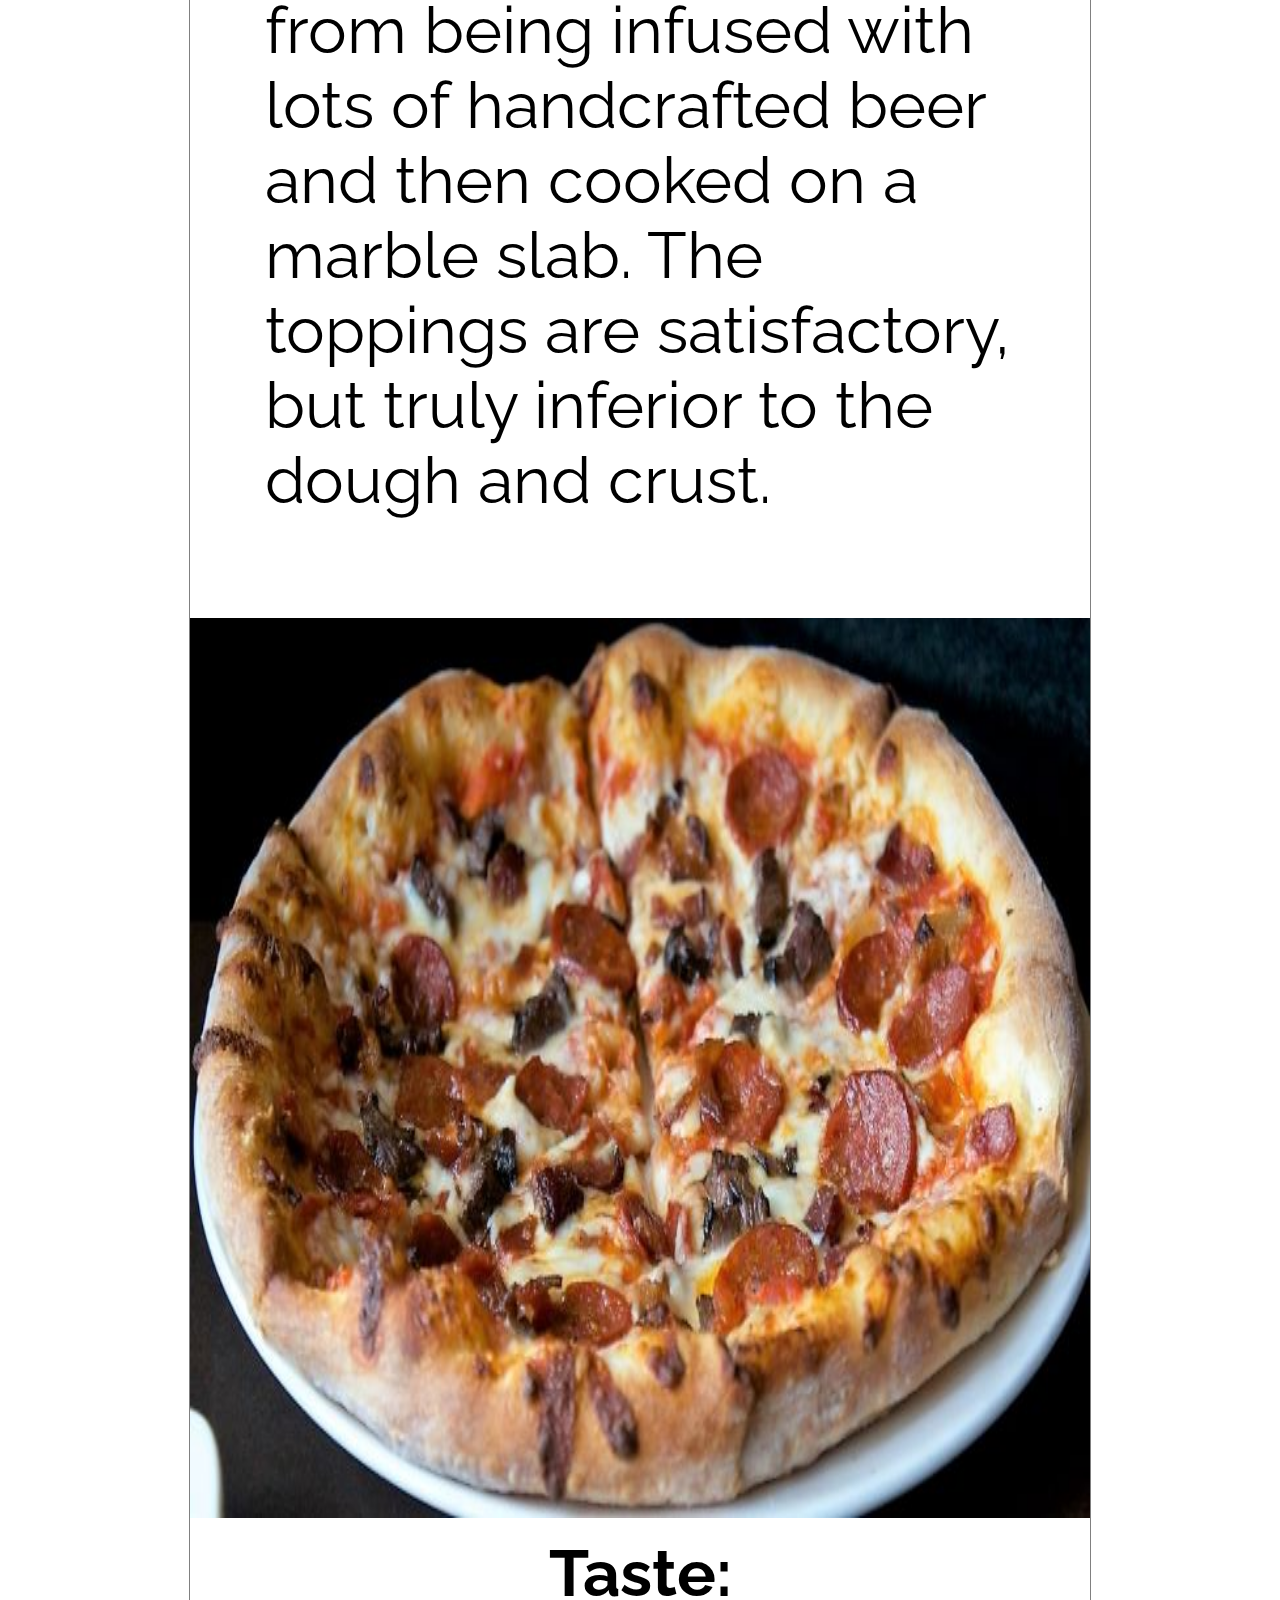
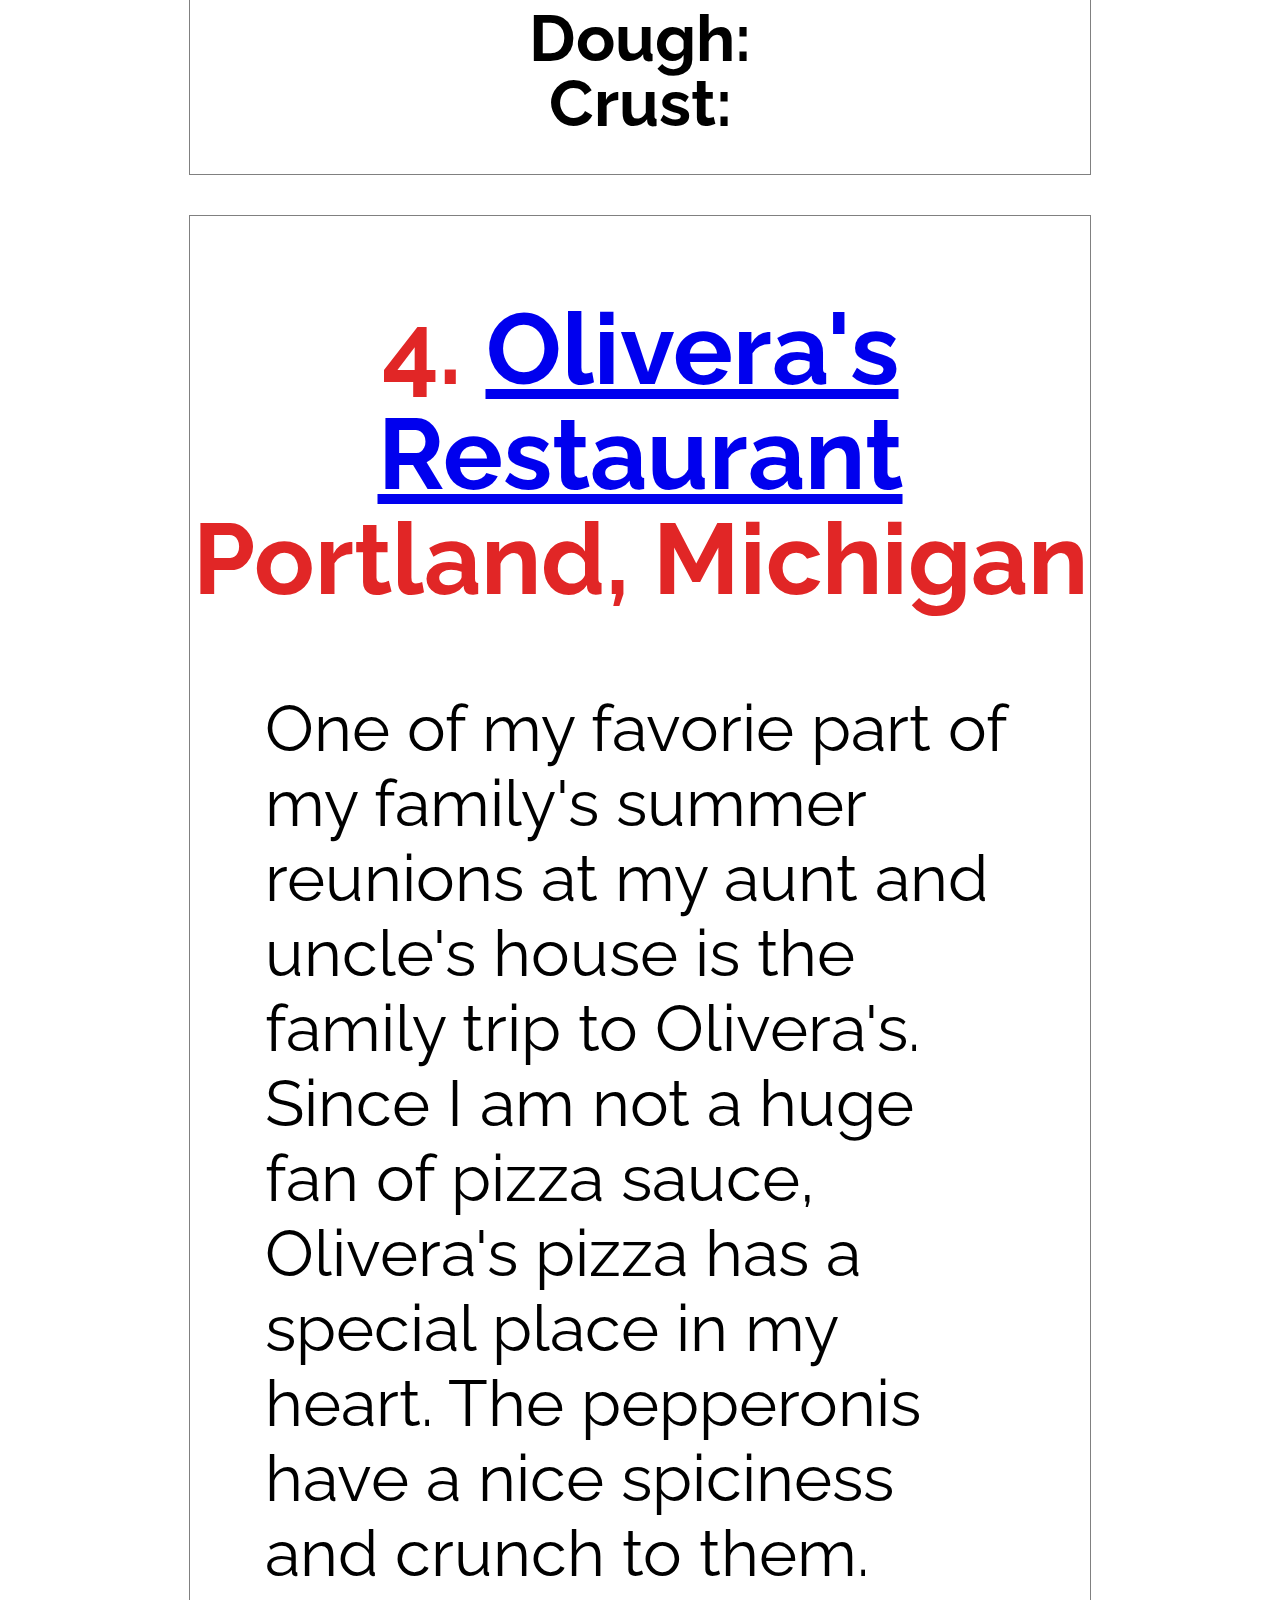
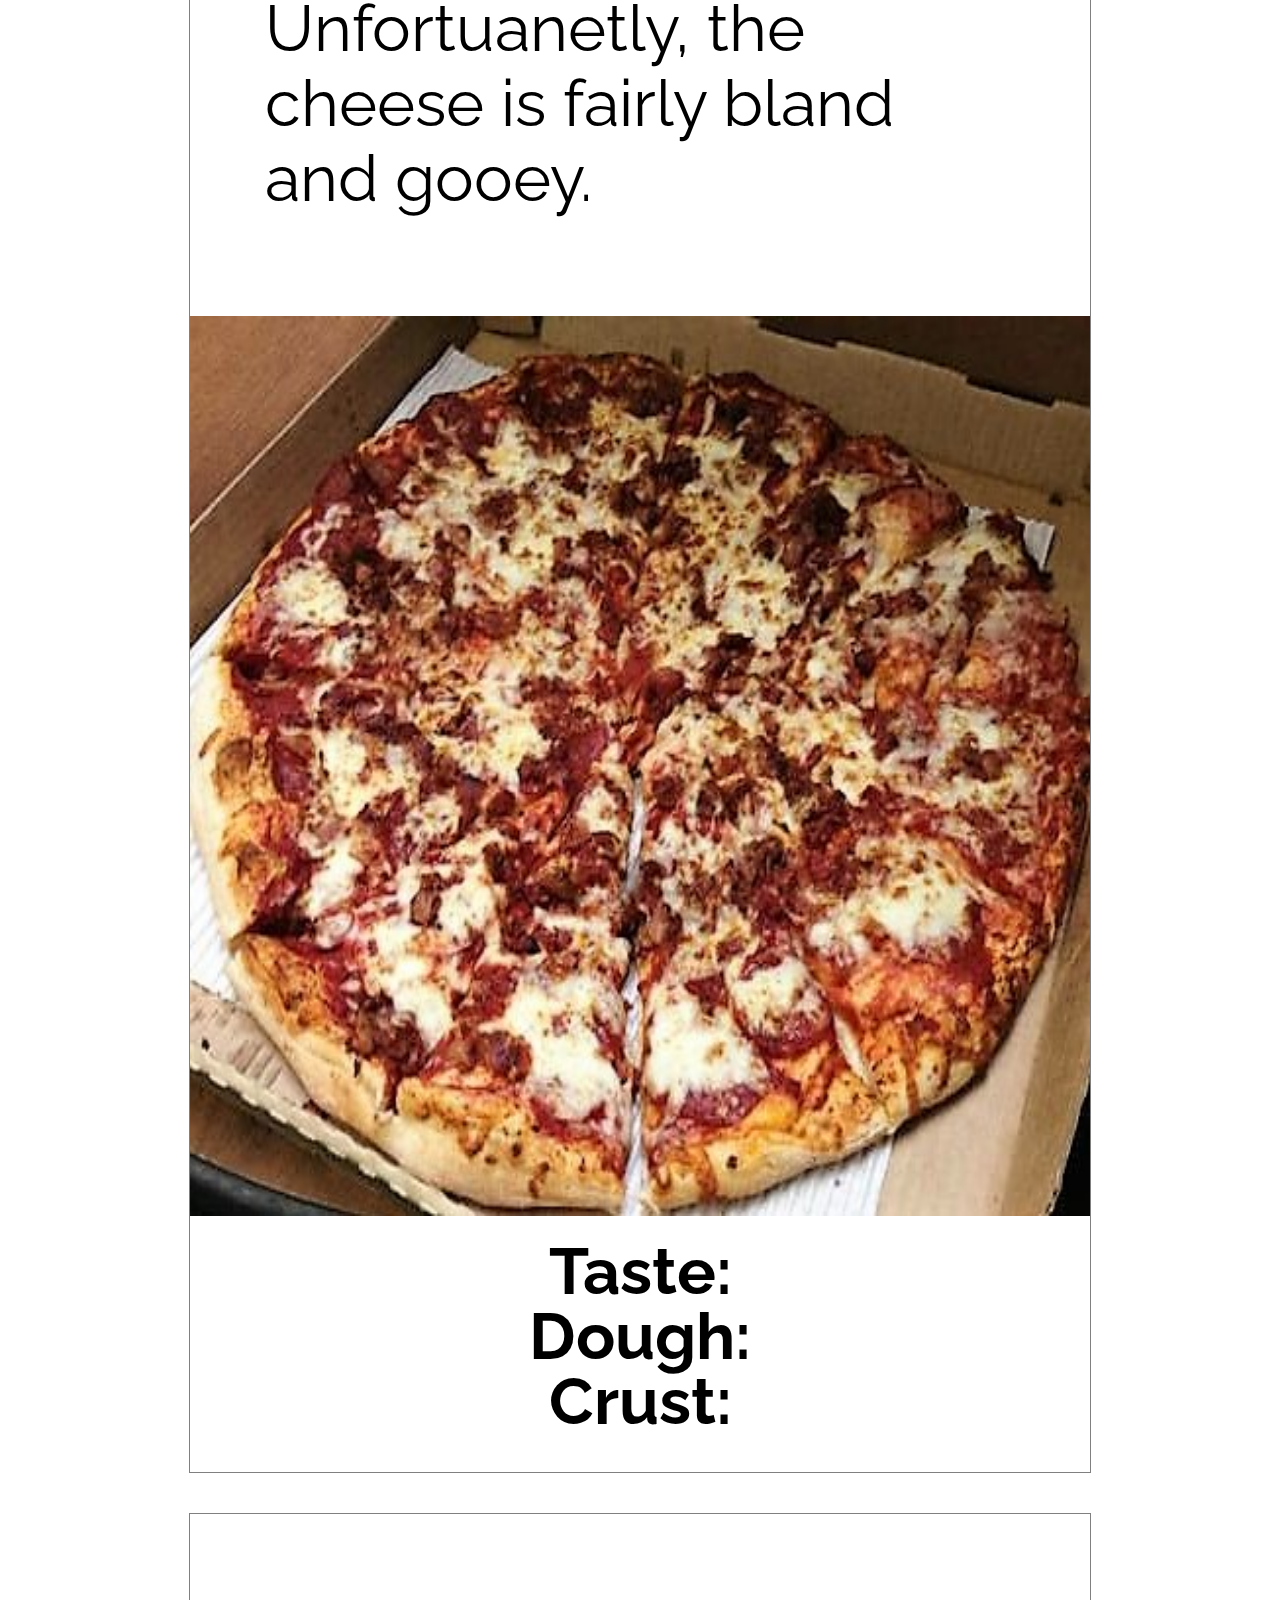
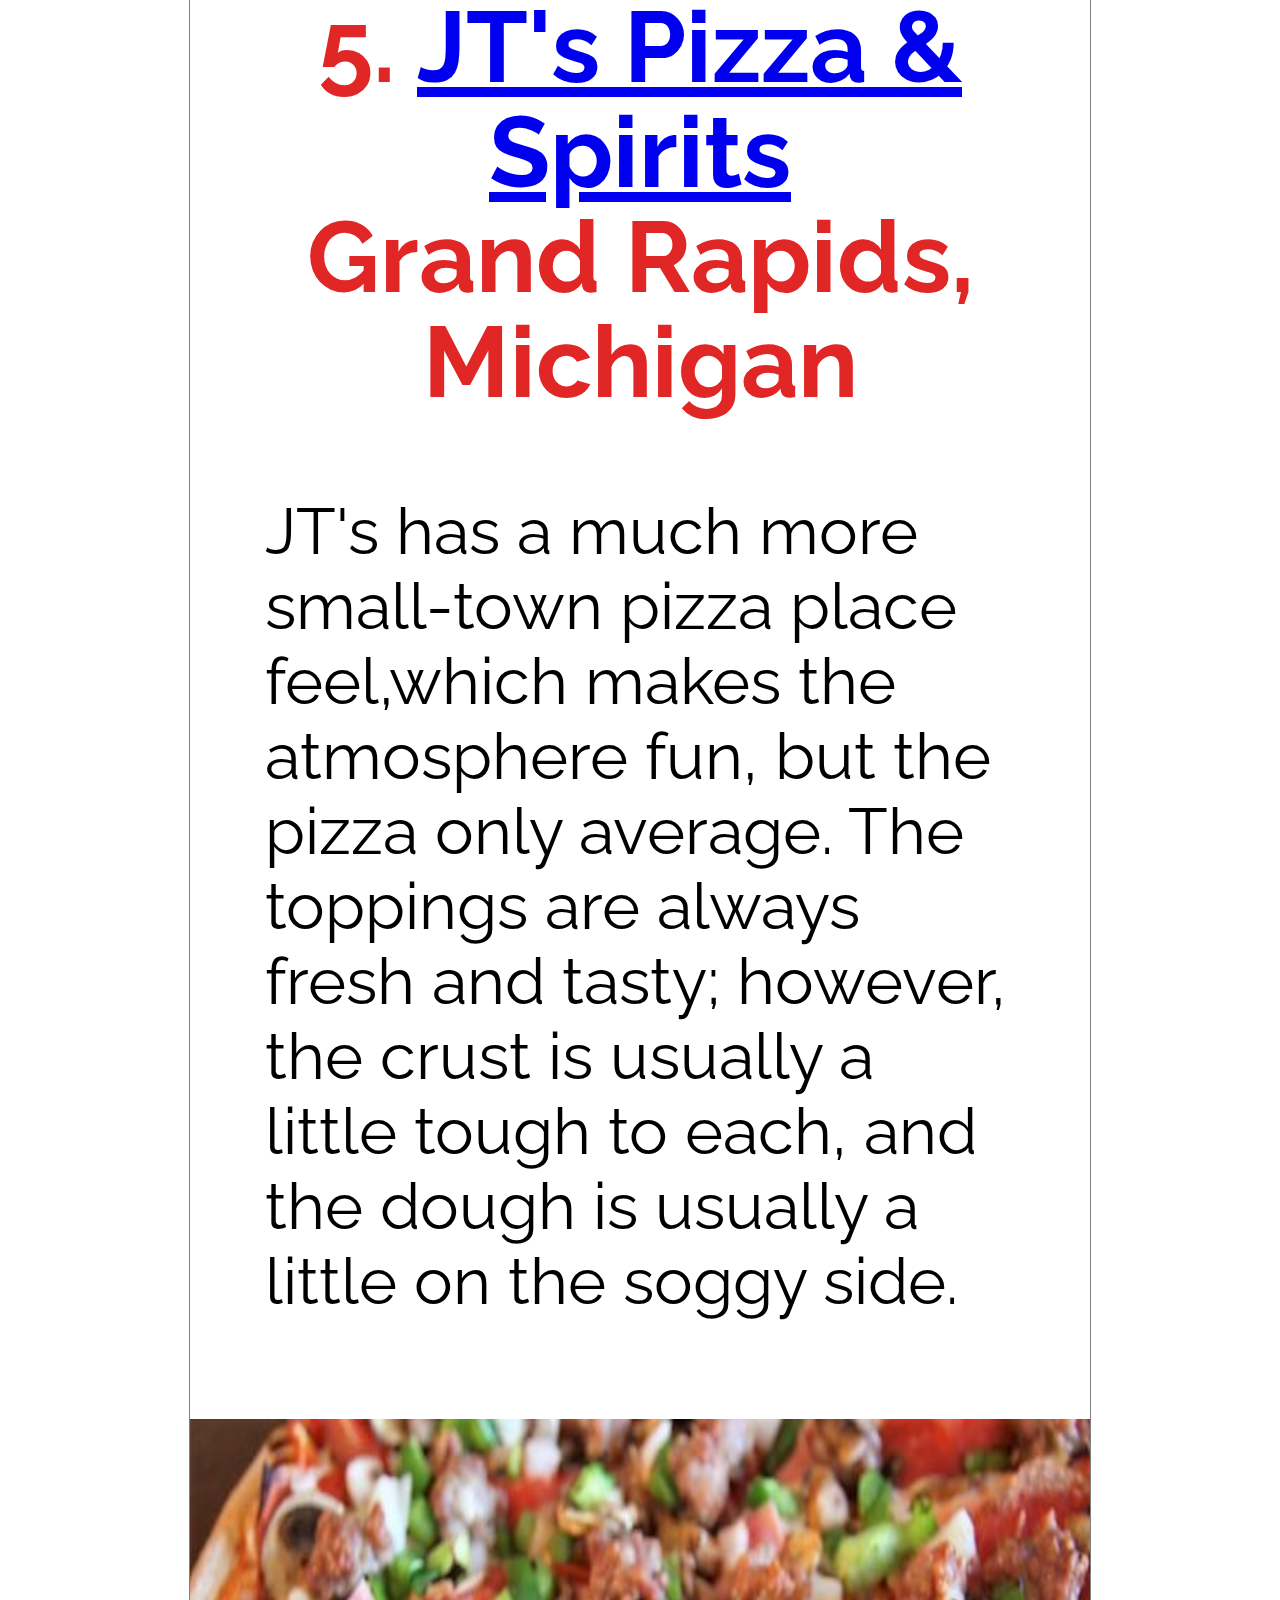
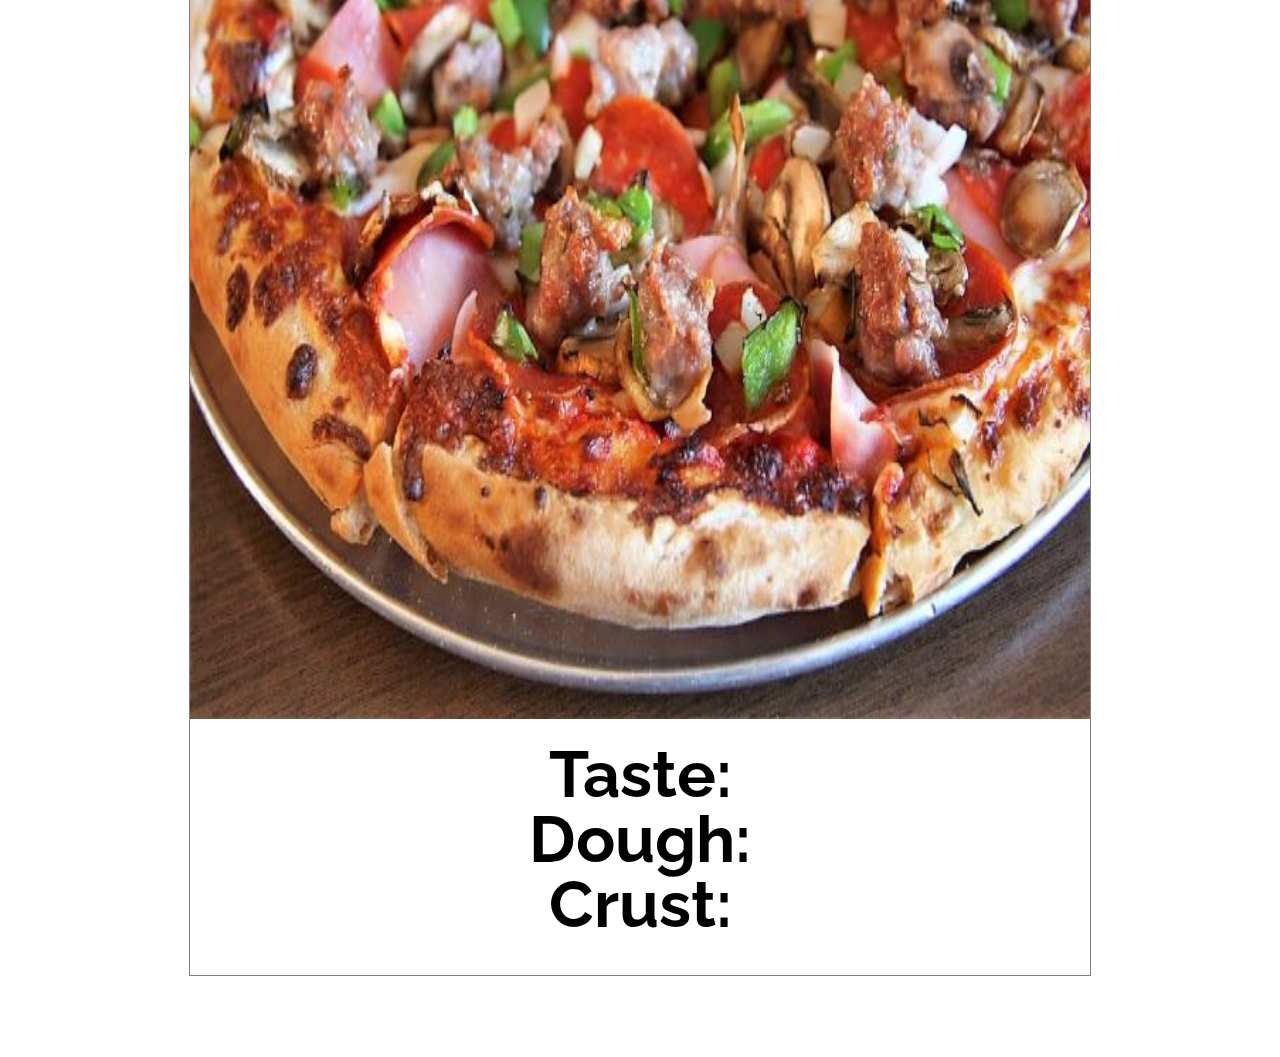
<file: midwest_pizza.html>
<!DOCTYPE html>
<html lang="en">
<head>
	<meta charset='UTF-8'>
	<link rel="stylesheet" href="css/html5reset.css">
	<link rel="stylesheet" href="css/main_style.css">
	<link href="https://fonts.googleapis.com/css?family=Raleway" rel="stylesheet">
	<link rel="stylesheet" href="https://use.fontawesome.com/releases/v5.7.1/css/all.css" integrity="sha384-fnmOCqbTlWIlj8LyTjo7mOUStjsKC4pOpQbqyi7RrhN7udi9RwhKkMHpvLbHG9Sr" crossorigin="anonymous">
	<title>A Pizza Lover's Guide to the United States</title>
</head>

<body>
	<a class="skip-main" href="#content">Skip to main content</a>
	<header>
		<nav>
			<ul class="nav">
			<li><a href='index.html'>Home</a></li>
			<li><a href="east_coast_pizza.html">East Coast Pizza</a></li>
			<li><a class="current" href="midwest_pizza.html">Midwest Pizza</a></li>
			<li><a href="southern_pizza.html">Southern Pizza</a></li>
			<li><a href="about_the_contributors.html">Contributors</a></li>
		</ul>
	</nav>

	<h1>Midwest Pizza</h1>
</header>

	<main id="content">
		<div class="description">Hailing from Grand Rapids, Michigan, the vast majority of pizza's that I've sampled have been from the Midwest, so this section is more complete than the rest.</div>
<section class="columns">
<div class="column-h">
			<h2>1. <a href = "http://maniosteria.com/"> Mani Osteria & Bar</a> <br>Ann Arbor, Michigan</h2>
			<p>Mani Osteria won the honor of MLive's annoual 'Michigan’s Best Pizza' competition in 2013, and still reins supreme. Their wood fired ovens give customers the signatiure flaky crust of traditional <a href="https://mymidici.com/midici/what-is-neapolitan-pizza/">Neapolitan style</a> pizza. The toppings are absolutely delicious, with each pre-designed pizza full of ingredients that are both authentic yet innoviate.</p>
				<img src = "images/Midwest_Pizza/mo_pizza.jpg" alt ="mo_pizza"/>  
			<figure>
	  			<figcaption class="ratings">
					<b>Taste:</b> <i class="fas fa-pizza-slice"></i> <i class="fas fa-pizza-slice"></i> <i class="fas fa-pizza-slice"></i> <i class="fas fa-pizza-slice"></i><i class="fas fa-pizza-slice"></i><br>
					<b>Dough:</b> <i class="fas fa-pizza-slice"></i> <i class="fas fa-pizza-slice"></i> <i class="fas fa-pizza-slice"></i> <i class="fas fa-pizza-slice"></i> <i class="fas fa-pizza-slice"></i><br> 
					<b>Crust:</b> <i class="fas fa-pizza-slice"></i> <i class="fas fa-pizza-slice"></i> <i class="fas fa-pizza-slice"></i> <i class="fas fa-pizza-slice"></i> <i class="fas fa-pizza-slice"></i>
				</figcaption>
			</figure>
		</div>

		<div class="column-h">
			<h2>2. <a href="https://giordanos.com/"> Giordano's</a> <br> Chicago, Illinois</h2>
			<p>In terms of authentic <a href="https://en.wikipedia.org/wiki/Chicago-style_pizza">Chicago style</a> pizza, there truly isn't a place that does it better than Giordano's. Despie being packed full of fresh and delicious cheese, veggies, and meats, the dough and crust maintain a firm structure.</p>
				<img src = "images/Midwest_Pizza/g_pizza.jpg" alt ="g_pizza"/> 
			<figure>
	  			<figcaption class="ratings">
					<b>Taste:</b> <i class="fas fa-pizza-slice"></i> <i class="fas fa-pizza-slice"></i> <i class="fas fa-pizza-slice"></i> <i class="fas fa-pizza-slice"></i> <i class="fas fa-pizza-slice"></i><br>
					<b>Dough:</b> <i class="fas fa-pizza-slice"></i> <i class="fas fa-pizza-slice"></i> <i class="fas fa-pizza-slice"></i> <i class="fas fa-pizza-slice"></i><br> 
					<b>Crust:</b> <i class="fas fa-pizza-slice"></i> <i class="fas fa-pizza-slice"></i> <i class="fas fa-pizza-slice"></i> <i class="fas fa-pizza-slice"></i><i class="fas fa-pizza-slice"></i>
				</figcaption>
			</figure>
			</div>
		</section>

<section class="columns">
	<div class="column-al">
		<h2>3.<a href="http://www.jollypumpkin.com/jp/landing-page.html"> Jolly Pumpkin</a> <br> Old Mission Peninsula, Michigan</h2>
			<p>Jolly Pumpkin is one of the few places where the dough actually tastes like it's made daily. The dough also has a uniquely delicious flavor from being infused with lots of handcrafted beer and then cooked on a marble slab. The toppings are satisfactory, but truly inferior to the dough and crust.</p>
				<img src = "images/Midwest_Pizza/jpp.jpg" alt ="jp_pizza"/> 
			<figure>
	  			<figcaption class="ratings">
					<b>Taste:</b> <i class="fas fa-pizza-slice"></i> <i class="fas fa-pizza-slice"></i> <i class="fas fa-pizza-slice"></i><br>
					<b>Dough:</b> <i class="fas fa-pizza-slice"></i> <i class="fas fa-pizza-slice"></i> <i class="fas fa-pizza-slice"></i> <i class="fas fa-pizza-slice"></i> <i class="fas fa-pizza-slice"></i><i class="fas fa-pizza-slice"></i> <br>
					<b>Crust:</b> <i class="fas fa-pizza-slice"></i> <i class="fas fa-pizza-slice"></i> <i class="fas fa-pizza-slice"></i> <i class="fas fa-pizza-slice"></i> <i class="fas fa-pizza-slice"></i>
				</figcaption>
			</figure>
			</div>		
	
	<div class="column-al">
		<h2>4. <a href="http://www.oliverasrestaurant.com/"> Olivera's Restaurant</a> <br> Portland, Michigan</h2>
			<p>One of my favorie part of my family's summer reunions at my aunt and uncle's house is the family trip to Olivera's. Since I am not a huge fan of pizza sauce, Olivera's pizza has a special place in my heart. The pepperonis have a nice spiciness and crunch to them. Unfortuanetly, the cheese is fairly bland and gooey.</p>
				<img src = "images/Midwest_Pizza/oliveraspizza.jpg" alt ="o_pizza"/>
			<figure>
	  			<figcaption class="ratings">
					<b>Taste:</b> <i class="fas fa-pizza-slice"></i> <i class="fas fa-pizza-slice"></i> <i class="fas fa-pizza-slice"></i> <i class="fas fa-pizza-slice"></i><br>
					<b>Dough:</b> <i class="fas fa-pizza-slice"></i> <i class="fas fa-pizza-slice"></i> <i class="fas fa-pizza-slice"></i> <i class="fas fa-pizza-slice"></i> <br>
					<b>Crust:</b> <i class="fas fa-pizza-slice"></i> <i class="fas fa-pizza-slice"></i> <i class="fas fa-pizza-slice"></i> <i class="fas fa-pizza-slice"></i> <i class="fas fa-pizza-slice"></i> <i class="fas fa-pizza-slice"></i>
				</figcaption>
			</figure>
			</div>
		
				
	<div class="column-al">
		<h2>5. <a href="http://www.jtspizza.com/"> JT's Pizza & Spirits</a> <br>Grand Rapids, Michigan</h2>
			<p>JT's has a much more small-town pizza place feel,which makes the atmosphere fun, but the pizza only average. The toppings are always fresh and tasty; however, the crust is usually a little tough to each, and the dough is usually a little on the soggy side.</p>
				<img src = "images/Midwest_Pizza/jtp.jpg" alt ="jt_pizza"/> 
			<figure>
	  			<figcaption class="ratings">
					<b>Taste:</b> <i class="fas fa-pizza-slice"></i> <i class="fas fa-pizza-slice"></i> <i class="fas fa-pizza-slice"></i> 
					<i class="fas fa-pizza-slice"></i> <i class="fas fa-pizza-slice"></i><br>
					<b>Dough:</b> <i class="fas fa-pizza-slice"></i> <i class="fas fa-pizza-slice"></i> <i class="fas fa-pizza-slice"></i><br>
					<b>Crust:</b> <i class="fas fa-pizza-slice"></i> <i class="fas fa-pizza-slice"></i> <i class="fas fa-pizza-slice"></i> 
				</figcaption>
			</figure>
			</div>
			</section>	
		
</main>

	<footer>
		<a href="https://www.instagram.com/rachrich616/?hl=en"><i class="fab fa-instagram" aria-label="Instagram"></i></a>   
		<a href="https://twitter.com/rachrich682"><i class="fab fa-twitter-square" aria-label="Twitter"></i></a>   
		<a href="https://open.spotify.com/user/4rocks32?si=kuVCymlZSuGELP9fYWPQOQ"><i class="fab fa-spotify" aria-label="Spotify"></i></a>
	</footer>
</body>
</html>
</file>
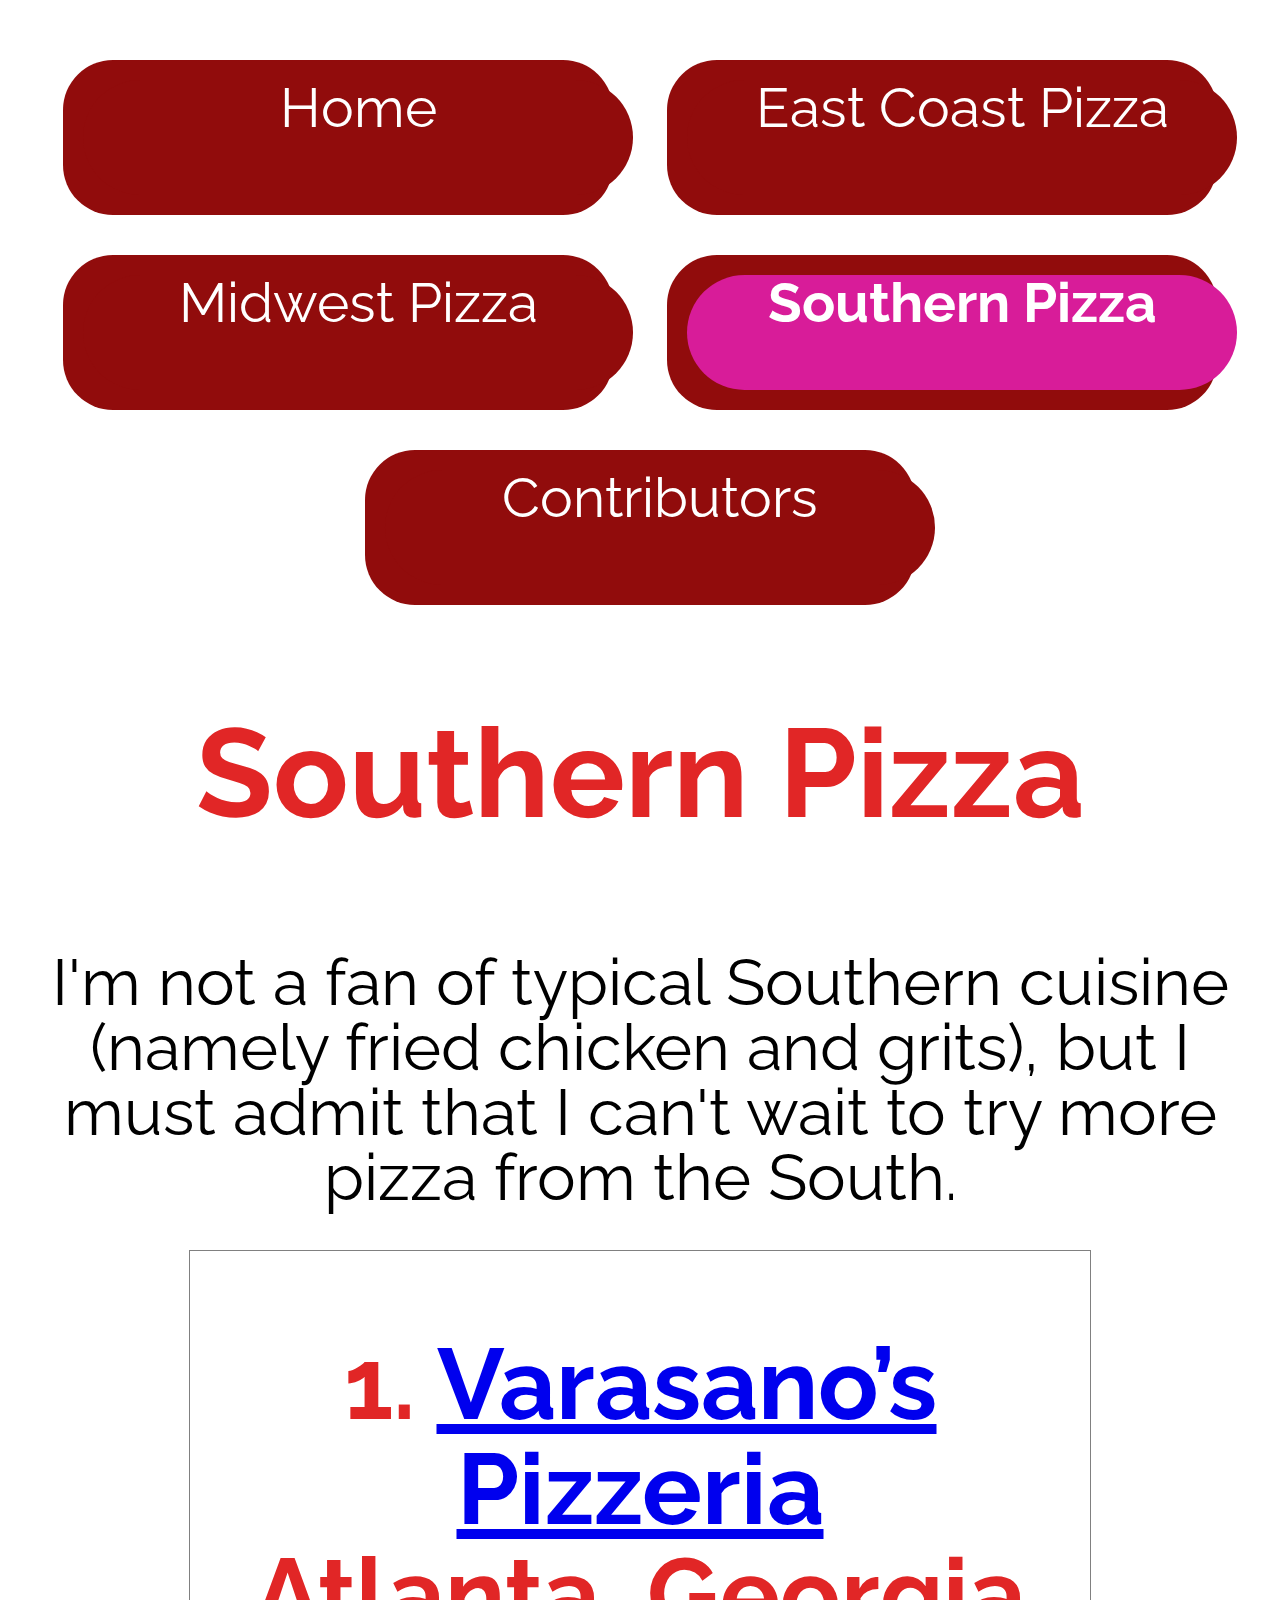
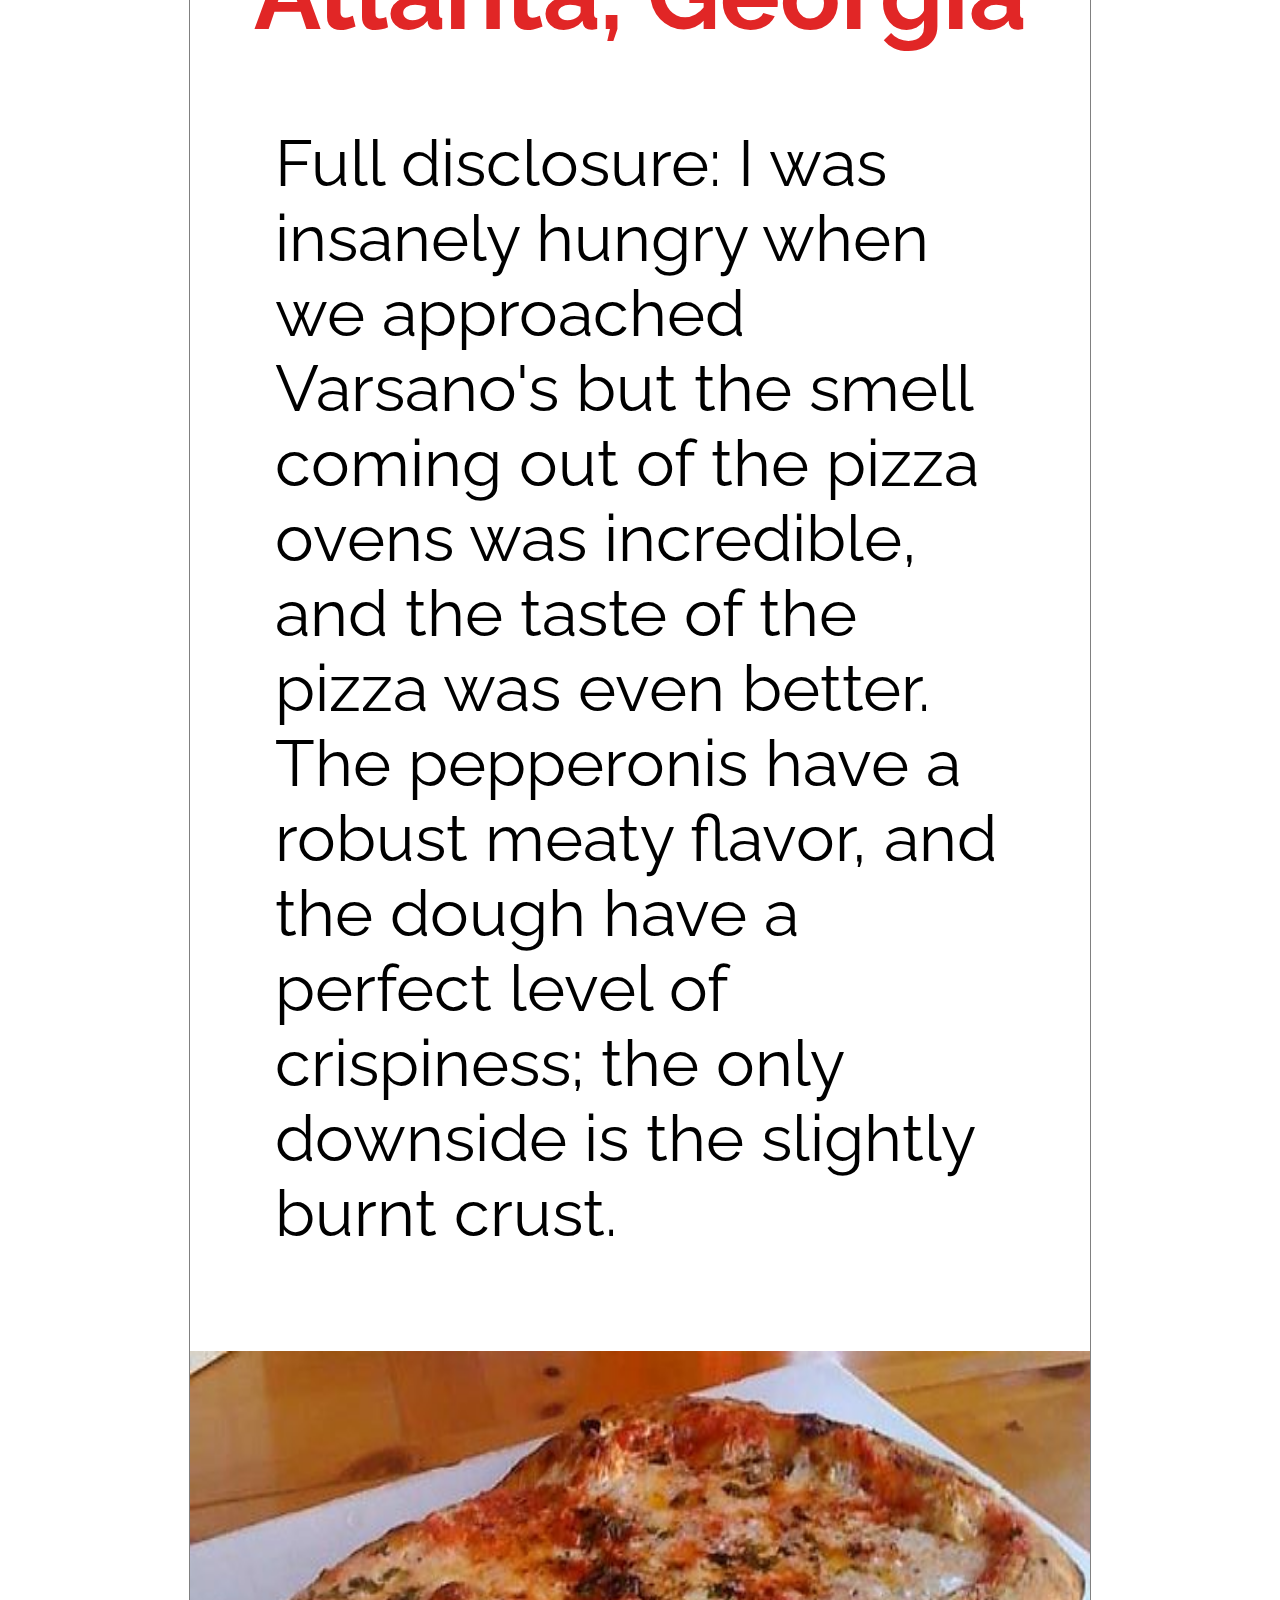
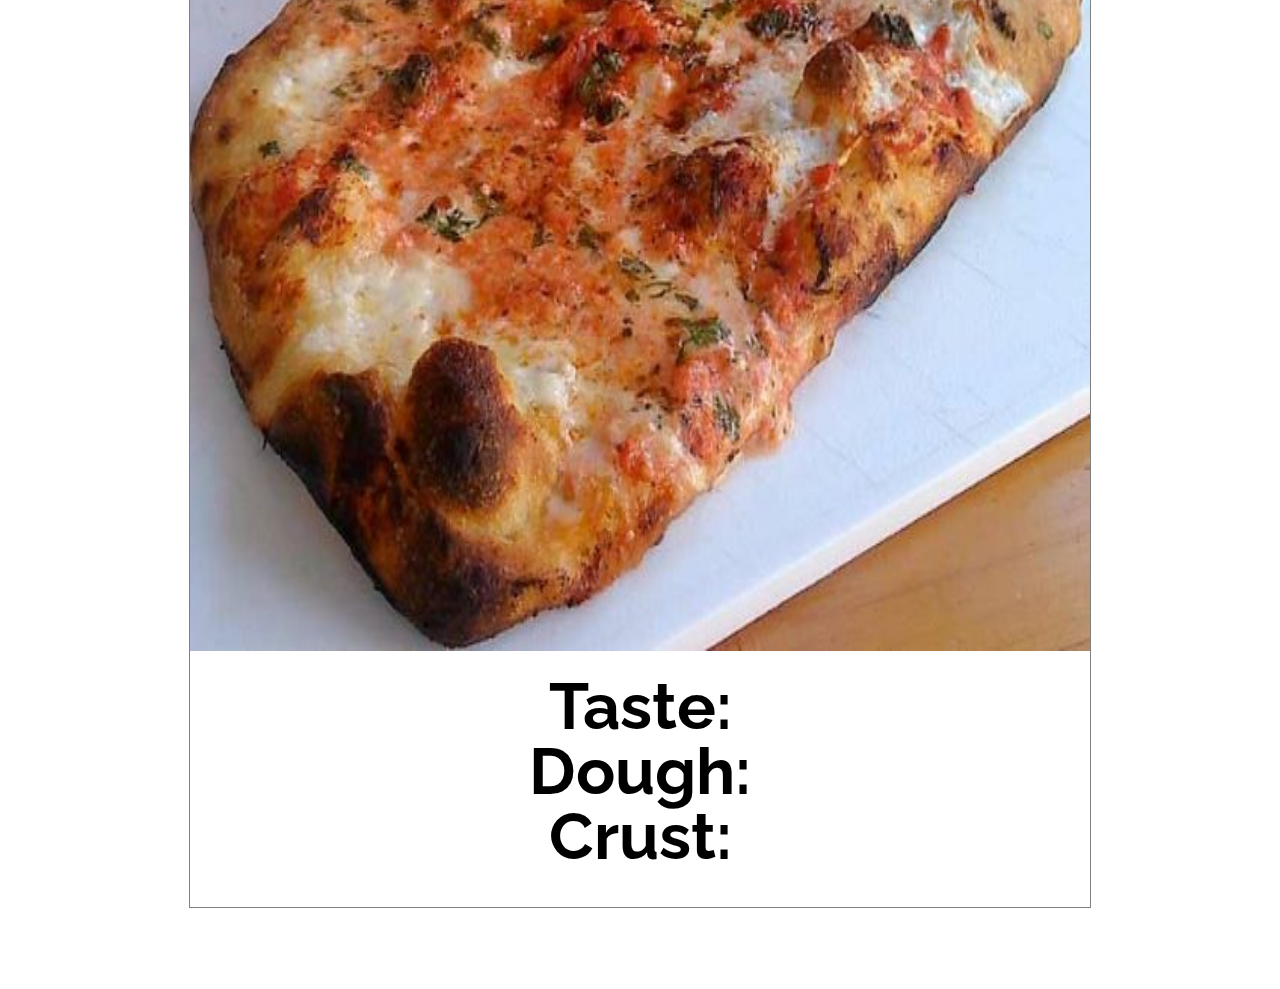
<file: southern_pizza.html>
<!DOCTYPE html>
<html lang="en">
<head>
	<meta charset='UTF-8'>
	<link rel="stylesheet" href="css/html5reset.css">
	<link rel="stylesheet" href="css/main_style.css">
	<link href="https://fonts.googleapis.com/css?family=Raleway" rel="stylesheet">
	<link rel="stylesheet" href="https://use.fontawesome.com/releases/v5.7.1/css/all.css" integrity="sha384-fnmOCqbTlWIlj8LyTjo7mOUStjsKC4pOpQbqyi7RrhN7udi9RwhKkMHpvLbHG9Sr" crossorigin="anonymous">
	<title>A Pizza Lover's Guide to the United States</title>
</head>

<body>
	<a class="skip-main" href="#content">Skip to main content</a>
	<header>
		<nav>
			<ul class="nav">
				<li><a href='index.html'>Home</a></li>
				<li><a href="east_coast_pizza.html">East Coast Pizza</a></li>
				<li><a href="midwest_pizza.html">Midwest Pizza</a></li>
				<li><a class="current" href='southern_pizza.html'>Southern Pizza</a></li>
				<li><a href="about_the_contributors.html">Contributors</a></li>
			</ul>
		</nav>
		<h1>Southern Pizza</h1>
	</header>

	<main id="content">
		<div class="description">I'm not a fan of typical Southern cuisine (namely fried chicken and grits), but I must admit that I can't wait to try more pizza from the South.</div> 

<section class="columns">
	<div class="column-h">
		 				<h2>1. <a href="http://www.varasanos.com/">Varasano’s Pizzeria</a> <br> Atlanta, Georgia</h2>			

				<p>Full disclosure: I was insanely hungry when we approached Varsano's but the smell coming out of the pizza ovens was incredible, and the taste of the pizza was even better. The pepperonis have a robust meaty flavor, and the dough have a perfect level of crispiness; the only downside is the slightly burnt crust.</p>
				<img src = "images/Southern_Pizza/pizza_atl.jpg" alt ="v_pizza"/>
				<figure>
	  				<figcaption class="ratings">
						<b>Taste:</b> <i class="fas fa-pizza-slice"></i> <i class="fas fa-pizza-slice"></i> <i class="fas fa-pizza-slice"></i> <i class="fas fa-pizza-slice"></i><i class="fas fa-pizza-slice"></i><br>
						<b>Dough:</b> <i class="fas fa-pizza-slice"></i> <i class="fas fa-pizza-slice"></i> <i class="fas fa-pizza-slice"></i> <i class="fas fa-pizza-slice"></i> <br>
						<b>Crust:</b> <i class="fas fa-pizza-slice"></i> <i class="fas fa-pizza-slice"></i> <i class="fas fa-pizza-slice"></i> <i class="fas fa-pizza-slice"></i>
				</figcaption>
			</figure>
		</div>
	</section>
</main>

 <footer>
		<a href="https://www.instagram.com/rachrich616/?hl=en"><i class="fab fa-instagram"  aria-label="Instagram"></i></a>   
		<a href="https://twitter.com/rachrich682"><i class="fab fa-twitter-square" aria-label="Twitter"></i></a> 
		<a href="https://open.spotify.com/user/4rocks32?si=kuVCymlZSuGELP9fYWPQOQ"><i class="fab fa-spotify" aria-label="Spotify"></i></a>
	</footer>

</body>
</html>
</file>
<file: css/main_style.css>
body {
  color: #000000;
  font-family: 'Raleway', sans-serif;
  text-align: center;
  margin-bottom: 40px;
  margin-top: 40px;
  font-size: 55px;
  display: grid;
  grid-template-rows: auto 1fr auto;
}

/*mobile*/
.description {
  margin-bottom: 40px;
  margin-top: 40px;
  margin-right: 40px;
  margin-left: 40px;
  font-size: 30px;
  line-height: 45px;
}

/*laptop*/
@media screen and (min-width:1200px) {
  .description {
    margin-bottom: 40px;
    margin-top: 40px;
    margin-right: 40px;
    margin-left: 40px;
    font-size: 65px;
    line-height: 65px;
  }
}

/*ipad*/
@media screen 
  and (min-device-width: 768px) 
  and (max-device-width: 1024px) and (orientation: portrait){
    .description {
    margin-bottom: 40px;
    margin-top: 40px;
    margin-right: 40px;
    margin-left: 40px;
    font-size: 55px;
    line-height: 65px;
  }
}

div {
  margin-bottom: 40px;
  line-height: 85px;
}

/*mobile*/
h1 {
  color: #369F64;
  font-size: 100px;
  margin-bottom: 25px;
  margin-top: 55px;
  text-align: center;
}

/*laptop*/
 @media screen and (min-width:1200px) {
  h1 {
    color: #E12626;
    font-size: 125px;
    margin-bottom: 75px;
    margin-top: 85px;
    text-align: center;
  }
}

/*ipad*/
@media screen 
  and (min-device-width: 768px) 
  and (max-device-width: 1024px) and (orientation: portrait){
    h1 {
    color: #E12626;
    font-size: 105px;
    margin-bottom: 75px;
    margin-top: 85px;
    text-align: center;
  }
}

/*mobile / default*/
h2 {
  color: #369F64;
  margin-top: 37px;
  font-size:80px;
  margin-bottom: 37px;
  line-height: 60px;
}

/*laptop*/
 @media screen and (min-width:1200px) { 
  h2 {
    color: #E12626;;
    margin-top: 80px;
    font-size:100px;
    margin-bottom: 80px;
    line-height: 105px;
  }
}

/*ipad*/
@media screen 
  and (min-device-width: 768px) 
  and (max-device-width: 1024px) and (orientation: portrait){
    h2 {
    color: #E12626;;
    margin-top: 80px;
    font-size:90px;
    margin-bottom: 80px;
    line-height: 95px;
  }
}

/*mobile*/
h3 {
  margin-top: 44px;
  color: #369F64;
  font-size: 50px; 
  margin-top: 40px;
  line-height: 70px;
  margin-bottom: 22px;
}

/*laptop*/
@media screen and (min-width: 1200px) { 
  h3 {
    margin-top: 50px;
    color: #E12626;
    font-size: 72px; 
    line-height: 85px;
    margin-bottom: 50px;
  }
}


nav{
  margin-bottom: 30px;
}

li {
  width: 200px;
  display: inline-flex;
  display: -webkit-inline-flex;
  justify-content: center;
  text-align: center;
  font-family: 'Raleway', sans-serif;
  margin: 2px;
  border-radius: 10px;
}

/*skip to content*/

/*laptop*/
@media screen and (min-width:1200px) {
  .skip-main {
    position: absolute;
    top: -1000px;
    left: -1000px;
    height: 1px;
    width: 1px;
    text-align: left;
    overflow: hidden;
  }
}

/*ipad*/
@media screen 
  and (min-device-width: 768px) 
  and (max-device-width: 1024px) and (orientation: portrait){
    .skip-main {
      display: none;
  }
}

/*mobile*/
@media only screen 
  and (min-device-width: 320px) 
  and (max-device-width: 667px) 
  and (orientation: portrait) {
    .skip-main {
      display: none;
    }
}
/*laptop*/
@media screen and (min-width:1200px) {     
  a.skip-main:focus {
    left: 0; 
    top: 0;
    width: auto; 
    height: auto; 
    overflow: visible; 
    z-index: 1;
    color: #FFFFFF;
    background-color: #F60909;
    font-size: 58px;
  }
}

/*ipad*/
@media screen 
  and (min-device-width: 768px) 
  and (max-device-width: 1024px) and (orientation: portrait){
    a.skip-main:focus {
      display: none;
  }
}

/*mobile*/
@media only screen 
  and (min-device-width: 320px) 
  and (max-device-width: 736px) 
  and (orientation: portrait){
    a.skip-main:focus {
      display: none;
    }
}

 /*footer*/

/*mobile / default*/
footer nav div{
  font-weight: bold;
}

/*mobile*/
.ratings{
  font-size: 35px; 
  margin-bottom: -20px;
  line-height: 41px;
  margin-bottom: 41px;
}

/*laptop*/
@media screen and (min-width:1200px) { 
  .ratings{
    font-size: 65px; 
    margin-bottom: -20px;
    line-height: 38px;
    margin-bottom: 38px;
    text-align: center;
  }
}

/*ipad*/
@media screen 
  and (min-device-width: 768px) 
  and (max-device-width: 1024px) and (orientation: portrait){
    .ratings{
      font-size: 37px; 
      line-height: 55px;
      margin-bottom: 50px;
      text-align: center;
  }
}

/*mobile / default*/
.ratings .fa-pizza-slice {
  font-size: 50px;
  color:#E31824;
  line-height: 65px;
}

/*laptop*/
@media screen and (min-width:1200px) { 
  .ratings .fa-pizza-slice  {
    font-size: 65px;
    color: #E31824;
  }
}

/*ipad*/
@media screen 
  and (min-device-width: 768px) 
  and (max-device-width: 1024px) and (orientation: portrait){
    .ratings .fa-pizza-slice  {
      font-size: 37px;
      color: #E31824;
  }
}

/*mobile / default*/
footer a .fa-spotify {
  font-size:145px;
  color: #1DB954;
}

/*laptop*/
@media screen and (min-width:1200px) { 
  footer a .fa-spotify {
    font-size: 135px;
    color: #1DB954;
  }
}

/*ipad*/
@media screen 
  and (min-device-width: 768px) 
  and (max-device-width: 1024px) and (orientation: portrait){
  footer a .fa-spotify {
    font-size: 145px;
    color: #1DB954;
  }
}

/*mobile / default*/
footer a .fa-instagram  {
  font-size: 155px;
  color: #E4405F;
}

/*laptop*/
@media screen and (min-width:1200px) { 
  footer a .fa-instagram   {
    font-size: 135px;
    color: #E4405F;
  }
}

/*ipad*/
@media screen 
  and (min-device-width: 768px) 
  and (max-device-width: 1024px) and (orientation: portrait){
    footer a .fa-instagram  {
      font-size: 145px;
      color: #E4405F;
    }
}

/*mobile / default*/
footer a .fa-twitter-square  {
  font-size: 155px;
  color: #55ACEE;
}

/*laptop*/
@media screen and (min-width:1200px) { 
  footer a .fa-twitter-square  {
    font-size: 135px;
    color: #55ACEE;
  }
}

/*ipad*/
@media screen 
  and (min-device-width: 768px) 
  and (max-device-width: 1024px) and (orientation: portrait){
    footer a .fa-twitter-square  {
      font-size: 145px;
      color: #55ACEE;
    }
}

 /*background image main page*/

 /*mobile / default*/
.my-container-1 {
    position: relative;
    overflow: hidden;
}

/*laptop*/
@media screen and (min-width:1200px) {
  .my-container-1 {
    position: relative;
    overflow: hidden;
  }
}

/*ipad*/
@media screen 
  and (min-device-width: 768px) 
  and (max-device-width: 1024px) and (orientation: portrait){
    .my-container-1 {
      position: relative;
      overflow: hidden;
  }
}
/*mobile / default*/
.my-container-1 h1 {
  color: #D74056;  
  margin-top: -8px;
  opacity: 1;
} 

/*laptop*/
@media screen and (min-width:1200px) {
  .my-container-1 h1 {
    color: #F21C39;
    margin-bottom: 30px;
    margin-top: 30px;
  } 
}

/*ipad*/
@media screen 
  and (min-device-width: 768px) 
  and (max-device-width: 1024px) and (orientation: portrait){
    .my-container-1 h1 {
     color: #F21C39;
    margin-bottom: 30px;
    margin-top: 30px;
        margin-left: 40px;
    margin-right: 40px;
    font-size: 95px;

    }
}

/*mobile / default*/
.my-container-1 img {
    position: absolute;
    left: 0;
    top: 0;
    width: 110%;
    height:110%;
    opacity: 0.35;
}

/*laptop*/
@media screen and (min-width:1200px) {
  .my-container-1 img  {
    display:none;
    }
}

/*ipad*/
@media screen 
  and (min-device-width: 768px) 
  and (max-device-width: 1024px) and (orientation: portrait){
    .my-container-1 img  {
    display:none;
    }
}

/*mobile / default*/
.homepage-p{
  line-height: 70px;
  margin-top:   40px;
  margin-bottom:   70px;
  font-size:  15px;
  margin-left: 12px;
   margin-right: 12px;

}

/*laptop*/
@media screen and (min-width:1200px){
  .homepage-p {
    line-height: 95px;
    margin-top:   40px;
    margin-bottom:   70px;
    font-size:  85px;
    margin-left: 450px;
    margin-right: 450px;
  }
}

/*ipad*/
@media screen 
  and (min-device-width: 768px) 
  and (max-device-width: 1024px) and (orientation: portrait){
    .homepage-p {
      line-height: 45px;
      margin-top:   40px;
      margin-bottom:   70px;
      font-size:  45px;
      margin-left: 14px;
      margin-right: 14px;
  }
}

 /*header*/

/*mobile*/
header nav li {
  width: 550px;
  text-align: center;
  font-family: 'Raleway', sans-serif;
  background-color: #910C0C;
  border-radius: 50px;
  text-decoration: none;
  color: #FFFFFF;
  margin-right: 20px;
  margin-left: 20px;
  margin-top: 20px;
  margin-bottom: 20px;
  display: inline-block;
}

/*ipad*/
@media screen 
  and (min-device-width: 768px) 
  and (max-device-width: 1024px) and (orientation: portrait){
    header nav li {
      width: 550px;
      text-align: center;
      font-family: 'Raleway', sans-serif;
      background-color: #910C0C;
      border-radius: 50px;
      text-decoration: none;
      color: #FFFFFF;
      margin-right: 20px;
      margin-left: 20px;
      margin-top: 20px;
      margin-bottom: 20px;
      display: inline-block;
    }
}

/*mobile*/
header nav li a{
  width: 550px;
  height: 115px;
  text-align: center;
  font-family: 'Raleway', sans-serif;
  background-color: #910C0C;
  border-radius: 500px;
  text-decoration: none;
  color: #FFFFFF;
  margin-right: 20px;
  margin-left: 20px;
  margin-top: 20px;
  margin-bottom: 20px;
  display: inline-block;
}

/*ipad*/
@media screen 
  and (min-device-width: 768px) 
  and (max-device-width: 1024px) and (orientation: portrait){
    header nav li a{
      width: 550px;
      height: 100px;
      text-align: center;
      font-family: 'Raleway', sans-serif;
      background-color: #910C0C;
      border-radius: 500px;
      text-decoration: none;
      color: #FFFFFF;
      margin-right: 20px;
      margin-left: 20px;
      margin-top: 40px;
      margin-bottom: 40px;
      display: inline-block;
    }
}


/*mobile*/
header nav a.current {
  width: 550px;
  text-align: center;
  border-radius: 500px;
  text-decoration: none;
  color: #FFFFFF;
  background-color: #D81C99;
  font-weight: bold;
  margin-right: 20px;
  margin-left: 20px;
  margin-top: 20px;
  margin-bottom: 20px;
  display: inline-block;
}

/*ipad*/
@media screen 
  and (min-device-width: 768px) 
  and (max-device-width: 1024px) and (orientation: portrait){
    header nav a.current {
      width: 550px;
      height: 120px;
      text-align: center;
      border-radius: 560px;
      text-decoration: none;
      color: #FFFFFF;
      background-color: #D81C99;
      font-weight: bold;
      margin-right: 20px;
      margin-left: 20px;
      margin-top: 40px;
      margin-bottom: 40px;
      display: inline-block;
    }
}


 /*flex layout east coast*/

/*mobile / default*/
.columns {
  flex-direction: column;
  flex: 1;
  justify-content: center;
  margin-bottom: 50px;
}

/*laptop*/
@media screen and (min-width:1200px) {
  .columns{
    display: flex;
    flex-flow: row wrap;
    margin: 1px 0;
  }
}

/*ipad*/
@media screen 
  and (min-device-width: 768px) 
  and (max-device-width: 1024px) and (orientation: portrait){
    .columns {
      flex-direction: column;
      flex: 1;
      justify-content: center;
      margin-bottom: 150px;
    }
}


/*mobile / default*/
.column-al {
  flex: 0.33;
  flex-flow: row wrap;
}

/*laptop*/
@media screen and (min-width:1200px) {
  .column-al {
    flex: 0.33;
    flex-flow: row wrap;
    border: 0.1px solid gray;
  }
}

/*ipad*/
@media screen 
  and (min-device-width: 768px) 
  and (max-device-width: 1024px) and (orientation: portrait){
    .column-al {
      flex: 0.33;
    flex-flow: row wrap;
  }
}

/*mobile / default*/
.column-al p{
   margin-left: 55px;
  margin-right: 55px;
  font-size: 25px;
  line-height: 35px;
}

/*laptop*/
@media screen and (min-width:1200px) {
  .column-al p{
    margin-left: 75px;
    margin-right: 75px;
    font-size: 65px;
    line-height: 75px;
    margin-bottom: 55px;
    text-align:left;
  }
}

/*ipad*/
@media screen 
  and (min-device-width: 768px) 
  and (max-device-width: 1024px) and (orientation: portrait){
    .column-al p{
      margin-left: 85px;
      margin-right: 85px;
      font-size: 45px;
      line-height: 45px;
      margin-bottom: 55px;
      text-align:center;
    }
}

/*mobile*/
.column-al img{
 width: 550px;
 height: 550px;
 margin-top: 45px;
}

/*ipad*/
@media screen 
  and (min-device-width: 768px) 
  and (max-device-width: 1024px) and (orientation: portrait){
    .column-al img{
       width: 450px;
      height: 450px;
      margin-top: 45px;
    }
}

@media screen and (min-width:1200px) {
  .column-al img{
    width: 900px;
    height: 900px;
    margin-top: 45px;
  }
}


/*mobile / default*/
.column-h {
  flex: 0.5;
   flex-flow: row wrap;
}

/*laptop*/
@media screen and (min-width:1200px) {
  .column-h {
    flex: 0.5;
    flex-flow: row wrap;
    border: 0.1px solid gray;
  }
}

/*ipad*/
@media screen 
  and (min-device-width: 768px) 
  and (max-device-width: 1024px) and (orientation: portrait){
    .column-h {
    flex: 0.5;
    flex-flow: row wrap;
  }
}

/*mobile*/
.column-h p{
  margin-left: 55px;
  margin-right: 55px;
  font-size: 25px;
  line-height: 35px;
}

/*laptop*/
@media screen and (min-width:1200px) {
  .column-h p{
    margin-left: 85px;
    margin-right: 85px;
    font-size: 65px;
    line-height: 75px;
    margin-bottom: 55px;
    text-align:left;
  }
}

/*ipad*/
@media screen 
  and (min-device-width: 768px) 
  and (max-device-width: 1024px) and (orientation: portrait){
    .column-h p{
      margin-left: 85px;
      margin-right: 85px;
      font-size: 45px;
      line-height: 45px;
      margin-bottom: 55px;
      text-align:center;
    }
}

/*mobile / default*/
.column-h img{
 width: 550px;
 height: 550px;
  margin-top: 45px;
}

/*ipad*/
@media screen 
  and (min-device-width: 768px) 
  and (max-device-width: 1024px) and (orientation: portrait){
    .column-h img{
      width: 450px;
      height: 450px;
      margin-top: 45px;
    }
}


@media screen and (min-width:1200px) {
    .column-h img{
      width: 900px;
    height: 900px;
    margin-top: 45px;
    }
}

 /*flex layout contributors*/

/*laptop*/
@media screen and (min-width:1200px){
  .row-c {
    display: flex;
  }
}

/*laptop*/
@media screen and (min-width:1200px){
  .item-c {
    flex: 1 1 1%;
  }
}

/*laptop*/
@media screen and (min-width:1200px){
  .item-c p{
    margin-right: 15px;
    margin-left: 15px;
  }
}

/*ipad*/
@media screen 
  and (min-device-width: 768px) 
  and (max-device-width: 1024px)and (orientation: portrait) {
    .item-c p{
      margin-right: 15px;
      margin-left: 15px;
      font-size: 32px;
      margin-bottom: 12px;
  }
}

/*mobile*/
@media only screen 
  and (min-device-width: 320px) 
  and (max-device-width: 736px) 
  and (orientation: portrait){
    .item-c p{
      margin-right: 13px;
      margin-left: 13px;
      font-size: 13px;
      margin-bottom: 12px;
  }
}

/*ipad*/
@media screen 
  and (min-device-width: 768px) 
  and (max-device-width: 1024px)and (orientation: portrait) {
    .item-c-heading{
      margin-top: 3px;
      margin-bottom:10px;
  }
}
/*laptop*/
@media screen and (min-width:1200px){
  .item-c img{
    width: 380px;
    height:580px;
  }
}

/*ipad*/
@media screen 
  and (min-device-width: 768px) 
  and (max-device-width: 1024px) and (orientation: portrait) {
    .item-c img{
      width: 380px;
      height:580px;
      margin-bottom: -12px;
  }
}
@media only screen 
  and (min-device-width: 320px) 
  and (max-device-width: 736px) 
  and (orientation: portrait){
    .item-c img{
      width: 380px;
      height:580px;
      margin-bottom: -12px;
  }
}

/*laptop*/
@media screen and (min-width:1200px){
  .item-c {
    display: flex;
    flex-direction: column;
  }
}

/* Homepage gallery
   ===================
*/

/*mobile / default*/
.container {
  max-width: 100rem;
  margin: 0 auto;
  padding: 0 2rem 2rem;
}

/*laptop*/
@media screen and (min-width:1200px){
  .container {
    max-width: 100rem;
    margin: 0 auto;
    padding: 0 2rem 2rem;
    }
}

/*ipad*/
@media screen 
  and (min-device-width: 768px) 
  and (max-device-width: 1024px)and (orientation: portrait) {
    .container {
      max-width: 100rem;
      margin: 0 auto;
      padding: 0 2rem 2rem;
      }
}

/*mobile*/
.gallery {
  display: flex;
  flex-wrap: wrap;
  margin: -1rem -1rem;
}

/*laptop*/
@media screen and (min-width:1024px){
  .gallery {
    display: flex;
    flex-wrap: wrap;
    margin: -1rem -1rem;
    }
}

/*ipad*/
@media screen 
  and (min-device-width: 768px) 
  and (max-device-width: 1024px)and (orientation: portrait){
    .gallery {
      display: flex;
      flex-wrap: wrap;
      margin: -1rem -1rem;
    }
}

/*mobile*/
.gallery-item {
  flex: 1 0 24rem;
  margin: 1rem;
  box-shadow: 0.3rem 0.4rem 0.4rem rgba(0, 0, 0, 0.4);
  overflow: hidden;
}

/* laptop*/
@media screen and (min-width:1024px){
  .gallery-item {
    flex: 1 0 24rem;
    margin: 1rem;
    box-shadow: 0.3rem 0.4rem 0.4rem rgba(0, 0, 0, 0.4);
    overflow: hidden;
    }
}

/*ipad*/
@media screen 
  and (min-device-width: 768px) 
  and (max-device-width: 1024px) and (orientation: portrait){
    .gallery-item {
      flex: 1 0 24rem;
      margin: 1rem;
      box-shadow: 0.3rem 0.4rem 0.4rem rgba(0, 0, 0, 0.4);
      overflow: hidden;
      }
}

/*mobile*/
.gallery-image {
  display: block;
  width: 100%;
  height: 100%;
  object-fit: cover;
  transition: transform 400ms ease-out;
}

/*laptop*/
@media screen and (min-width:1024px){
  .gallery-image {
    display: block;
    width: 100%;
    height: 100%;
    object-fit: cover;
    transition: transform 400ms ease-out;
    }
}

/*ipad*/
@media screen 
  and (min-device-width: 768px) 
  and (max-device-width: 1024px) and (orientation: portrait){
    .gallery-image {
      display: block;
      width: 100%;
      height: 100%;
      object-fit: cover;
      transition: transform 400ms ease-out;
      }
}

/*mobile*/
.divider{
  width: 750px;
  height: 750px;
}

/*laptop*/
@media screen and (min-width:1024px){
  .divider{
    display: none;
  }
}

/*ipad*/
@media screen 
  and (min-device-width: 768px) 
  and (max-device-width: 1024px) and (orientation: portrait){
    .divider{
      display: none;
    }
}
</file>
